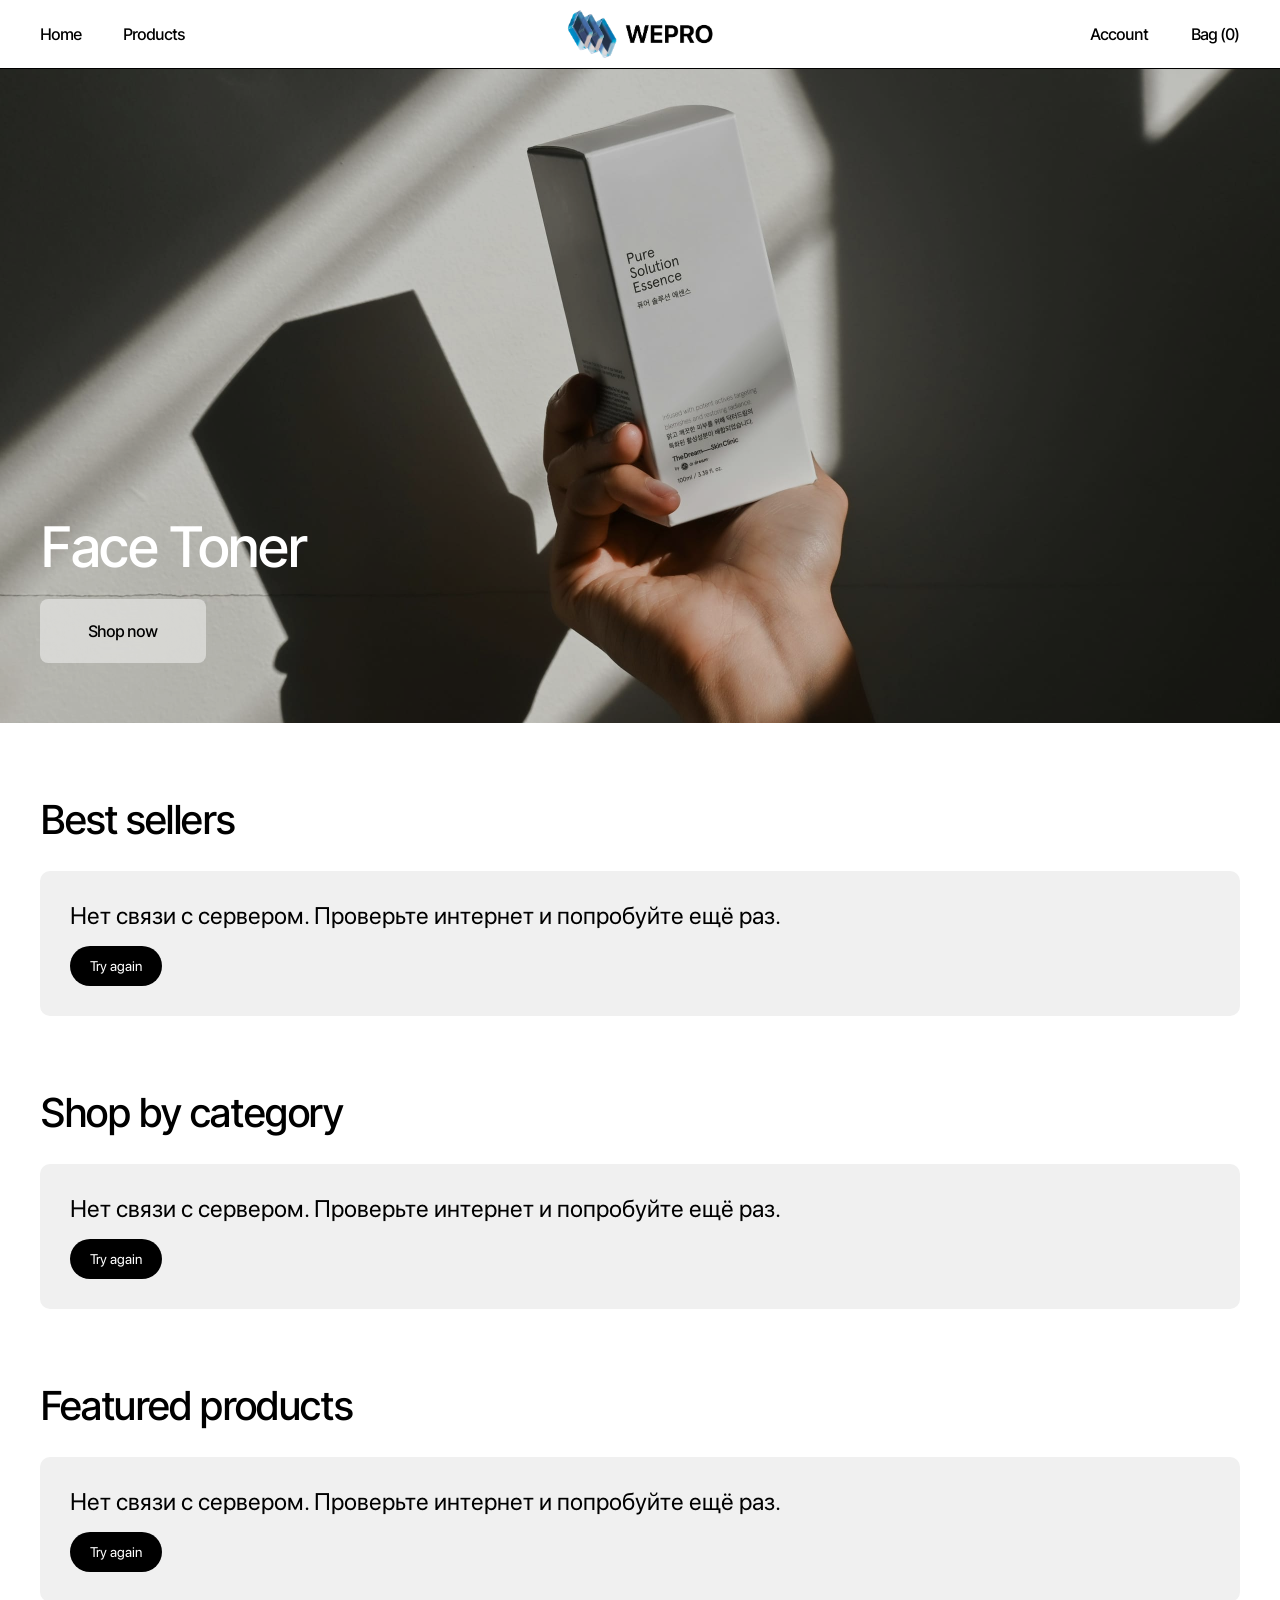
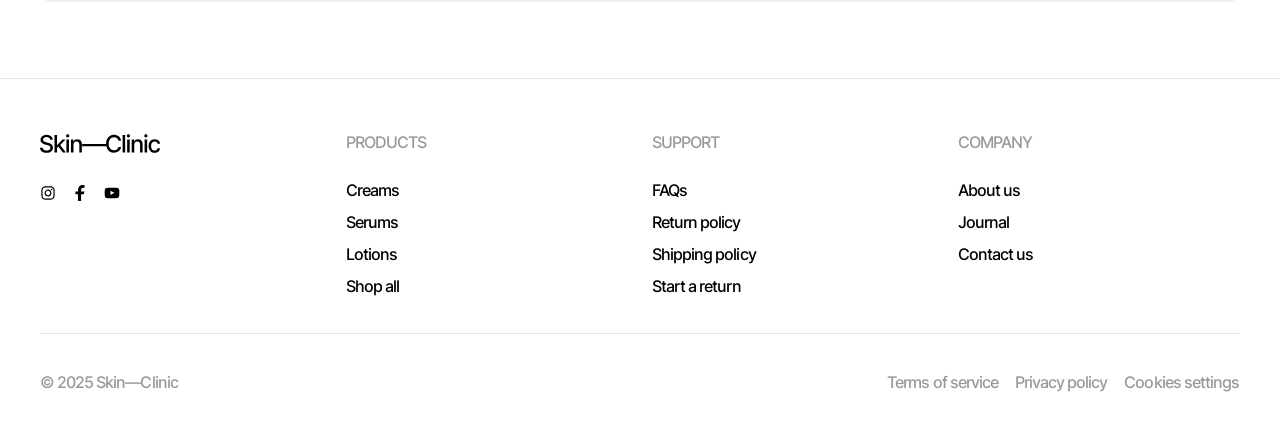
<file: index.html>
<!doctype html>
<html lang="en">
<head>
  <meta charset="utf-8">
  <meta name="viewport" content="width=device-width, initial-scale=1">
  <meta name="referrer" content="no-referrer">
  <title>WEPRO — Skin—Clinic store</title>
  <meta name="description" content="Skin care store: best sellers, creams, serums and lotions.">
  <meta name="theme-color" content="#ffffff">
  <link rel="icon" type="image/png" href="assets/images/favicon.png">
  <link rel="apple-touch-icon" href="assets/images/apple-touch-icon.png">
  <link rel="preload" href="assets/fonts/inter-latin-500.woff2" as="font" type="font/woff2" crossorigin>
  <link rel="preconnect" href="https://api.wepro.uz" crossorigin>

  <script src="js/boot.js"></script>
  <link rel="stylesheet" href="css/base.css">
  <link rel="stylesheet" href="css/layout.css">
  <link rel="stylesheet" href="css/components.css">
  <link rel="stylesheet" href="css/pages/index.css">
  <script type="module" src="js/pages/index.js"></script>
</head>
<body class="page page--index">
  <a class="skip-link" href="#main">Skip to content</a>
  <noscript><p class="noscript" lang="ru">Для работы сайта включите JavaScript.</p></noscript>

  <header class="header">
    <div class="header__bar">
      <button class="header__burger" type="button" data-menu-toggle aria-expanded="false" aria-controls="mobile-menu" aria-label="Open menu">
        <svg class="icon-menu" width="24" height="24" aria-hidden="true" focusable="false"><use href="assets/icons/sprite.svg#menu"></use></svg>
        <svg class="icon-close" width="24" height="24" viewBox="0 0 24 24" aria-hidden="true" focusable="false"><path d="M5.47 5.47a.75.75 0 0 1 1.06 0L12 10.94l5.47-5.47a.75.75 0 1 1 1.06 1.06L13.06 12l5.47 5.47a.75.75 0 1 1-1.06 1.06L12 13.06l-5.47 5.47a.75.75 0 0 1-1.06-1.06L10.94 12 5.47 6.53a.75.75 0 0 1 0-1.06Z"/></svg>
      </button>
      <nav class="header__nav" aria-label="Main">
        <a class="header__link" href="index.html" data-nav>Home</a>
        <a class="header__link" href="products.html" data-nav>Products</a>
      </nav>
      <a class="logo header__logo" href="index.html" aria-label="WEPRO — home page">
        <img src="assets/images/logo.png" width="147" height="51" alt="WEPRO">
      </a>
      <div class="header__actions">
        <a class="header__link" href="login.html" data-account-link>Account</a>
        <a class="header__link" href="cart.html" data-nav>Bag (<span data-bag-count>0</span>)</a>
      </div>
    </div>
    <nav class="mobile-menu" id="mobile-menu" aria-label="Mobile" hidden>
      <a class="mobile-menu__link" href="index.html" data-nav>Home</a>
      <a class="mobile-menu__link" href="products.html" data-nav>Products</a>
    </nav>
  </header>

  <main id="main" class="home">
    <section class="hero" aria-labelledby="hero-title">
      <picture class="hero__picture">
        <source media="(max-width: 767px)" srcset="assets/images/hero-mobile.jpg">
        <img class="hero__image" src="assets/images/hero.jpg" width="1920" height="654" alt="" fetchpriority="high">
      </picture>
      <div class="hero__content">
        <div class="hero__text">
          <p class="hero__eyebrow">Discover Nature’s Finest Ingredients</p>
          <h1 class="hero__title" id="hero-title">
            <span class="hero__title-desktop">Face Toner</span>
            <span class="hero__title-mobile">Glow with nature’s finest, every single day</span>
          </h1>
        </div>
        <a class="glass-button hero__button" href="products.html">Shop now</a>
      </div>
    </section>

    <section class="section home__bestsellers" aria-labelledby="bestsellers-title">
      <h2 class="section__title" id="bestsellers-title">Best sellers</h2>
      <div class="products-grid products-grid--home" id="bestsellers"></div>
    </section>

    <section class="section home__categories" aria-labelledby="categories-title">
      <h2 class="section__title" id="categories-title">Shop by category</h2>
      <div class="categories-grid" id="categories"></div>
    </section>

    <section class="section home__featured" aria-labelledby="featured-title">
      <h2 class="section__title" id="featured-title">Featured products</h2>
      <div class="products-grid products-grid--home" id="featured"></div>
    </section>
  </main>

  <footer class="footer">
    <div class="footer__inner">
      <div class="footer__top">
        <div class="footer__brand">
          <a class="footer__logo" href="index.html"><img src="assets/icons/skin-clinic-logo.svg" width="121" height="19" alt="Skin—Clinic"></a>
          <ul class="footer__social">
            <li><span class="footer__social-icon" role="img" aria-label="Instagram"><svg width="16" height="16" aria-hidden="true" focusable="false"><use href="assets/icons/sprite.svg#instagram"></use></svg></span></li>
            <li><span class="footer__social-icon" role="img" aria-label="Facebook"><svg width="16" height="16" aria-hidden="true" focusable="false"><use href="assets/icons/sprite.svg#facebook"></use></svg></span></li>
            <li><span class="footer__social-icon" role="img" aria-label="YouTube"><svg width="16" height="16" aria-hidden="true" focusable="false"><use href="assets/icons/sprite.svg#youtube"></use></svg></span></li>
          </ul>
        </div>
        <div class="footer__col footer__col--products">
          <h2 class="footer__title">Products</h2>
          <ul class="footer__list">
            <li><span class="footer__text">Creams</span></li>
            <li><span class="footer__text">Serums</span></li>
            <li><span class="footer__text">Lotions</span></li>
            <li><span class="footer__text">Shop all</span></li>
          </ul>
        </div>
        <div class="footer__col footer__col--support">
          <h2 class="footer__title">Support</h2>
          <ul class="footer__list">
            <li><span class="footer__text">FAQs</span></li>
            <li><span class="footer__text">Return policy</span></li>
            <li><span class="footer__text">Shipping policy</span></li>
            <li><span class="footer__text">Start a return</span></li>
          </ul>
        </div>
        <div class="footer__col footer__col--company">
          <h2 class="footer__title">Company</h2>
          <ul class="footer__list">
            <li><span class="footer__text">About us</span></li>
            <li><span class="footer__text">Journal</span></li>
            <li><span class="footer__text">Contact us</span></li>
          </ul>
        </div>
      </div>
      <div class="footer__bottom">
        <p class="footer__copy">© 2025 Skin—Clinic</p>
        <ul class="footer__legal">
          <li><span class="footer__text">Terms of service</span></li>
          <li><span class="footer__text">Privacy policy</span></li>
          <li><span class="footer__text">Cookies settings</span></li>
        </ul>
      </div>
    </div>
  </footer>
</body>
</html>
</file>
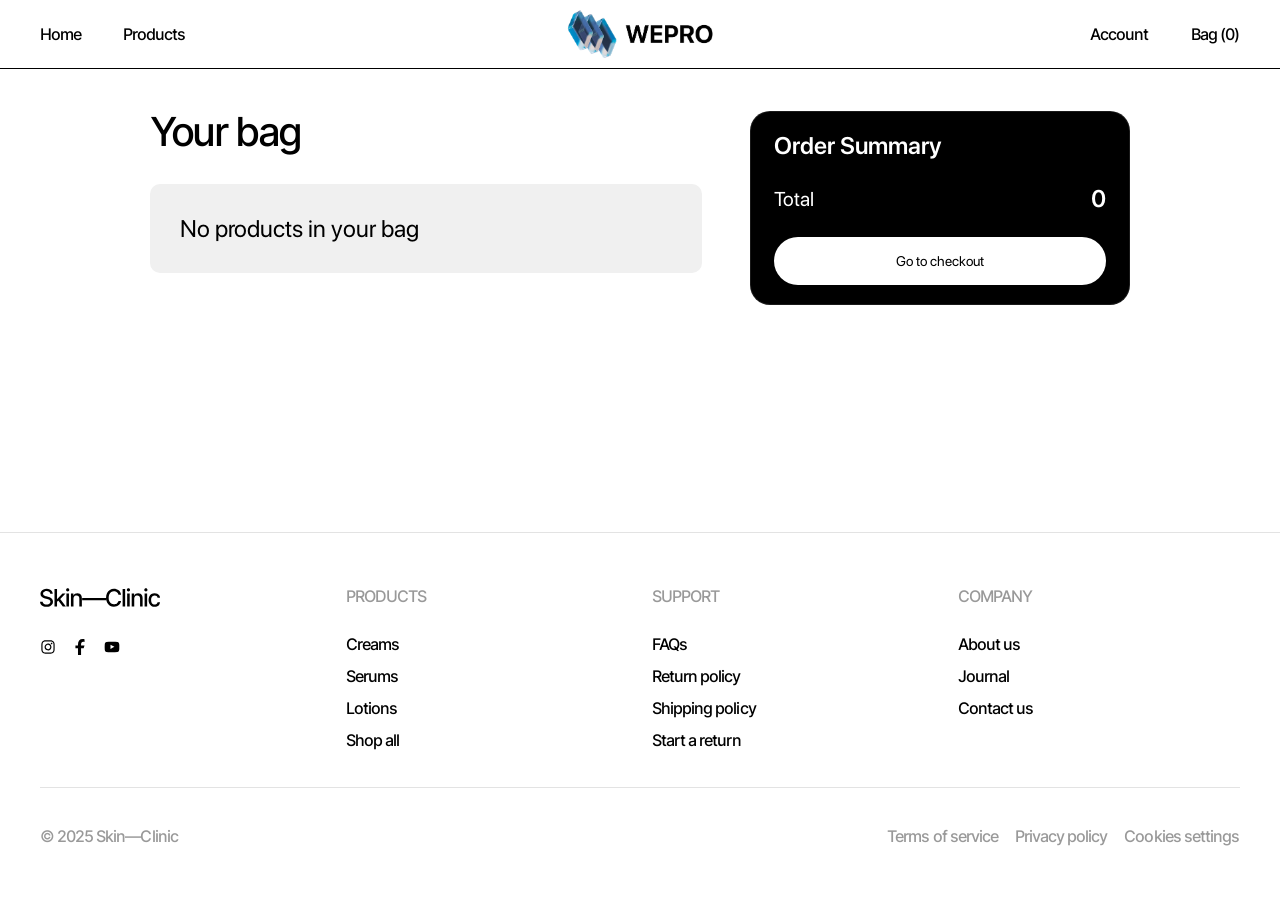
<file: cart.html>
<!doctype html>
<html lang="en">
<head>
  <meta charset="utf-8">
  <meta name="viewport" content="width=device-width, initial-scale=1">
  <meta name="referrer" content="no-referrer">
  <title>Your bag — WEPRO</title>
  <meta name="description" content="Your shopping bag and order summary.">
  <meta name="theme-color" content="#ffffff">
  <link rel="icon" type="image/png" href="assets/images/favicon.png">
  <link rel="apple-touch-icon" href="assets/images/apple-touch-icon.png">
  <link rel="preload" href="assets/fonts/inter-latin-500.woff2" as="font" type="font/woff2" crossorigin>
  <link rel="preconnect" href="https://api.wepro.uz" crossorigin>
  <link rel="preload" href="assets/fonts/sf-pro-display-400.woff2" as="font" type="font/woff2" crossorigin>
  <link rel="preload" href="assets/fonts/sf-pro-display-600.woff2" as="font" type="font/woff2" crossorigin>
  <script src="js/boot.js"></script>
  <link rel="stylesheet" href="css/base.css">
  <link rel="stylesheet" href="css/layout.css">
  <link rel="stylesheet" href="css/components.css">
  <link rel="stylesheet" href="css/pages/cart.css">
  <script type="module" src="js/pages/cart.js"></script>
</head>
<body class="page page--cart">
  <a class="skip-link" href="#main">Skip to content</a>
  <noscript><p class="noscript" lang="ru">Для работы сайта включите JavaScript.</p></noscript>

  <header class="header">
    <div class="header__bar">
      <button class="header__burger" type="button" data-menu-toggle aria-expanded="false" aria-controls="mobile-menu" aria-label="Open menu">
        <svg class="icon-menu" width="24" height="24" aria-hidden="true" focusable="false"><use href="assets/icons/sprite.svg#menu"></use></svg>
        <svg class="icon-close" width="24" height="24" viewBox="0 0 24 24" aria-hidden="true" focusable="false"><path d="M5.47 5.47a.75.75 0 0 1 1.06 0L12 10.94l5.47-5.47a.75.75 0 1 1 1.06 1.06L13.06 12l5.47 5.47a.75.75 0 1 1-1.06 1.06L12 13.06l-5.47 5.47a.75.75 0 0 1-1.06-1.06L10.94 12 5.47 6.53a.75.75 0 0 1 0-1.06Z"/></svg>
      </button>
      <nav class="header__nav" aria-label="Main">
        <a class="header__link" href="index.html" data-nav>Home</a>
        <a class="header__link" href="products.html" data-nav>Products</a>
      </nav>
      <a class="logo header__logo" href="index.html" aria-label="WEPRO — home page">
        <img src="assets/images/logo.png" width="147" height="51" alt="WEPRO">
      </a>
      <div class="header__actions">
        <a class="header__link" href="login.html" data-account-link>Account</a>
        <a class="header__link" href="cart.html" data-nav>Bag (<span data-bag-count>0</span>)</a>
      </div>
    </div>
    <nav class="mobile-menu" id="mobile-menu" aria-label="Mobile" hidden>
      <a class="mobile-menu__link" href="index.html" data-nav>Home</a>
      <a class="mobile-menu__link" href="products.html" data-nav>Products</a>
    </nav>
  </header>

  <main id="main" class="cart">
    <section class="cart__main" aria-labelledby="cart-title">
      <h1 class="page-title" id="cart-title">Your bag</h1>
      <ul class="cart__list" id="cart-list"></ul>
    </section>

    <aside class="summary" aria-labelledby="summary-title">
      <h2 class="summary__title" id="summary-title">Order Summary</h2>
      <div class="summary__details">
        <div class="summary__row summary__row--details">
          <span class="summary__label summary__label--muted">Subtotal</span>
          <span class="summary__value">0</span>
        </div>
        <div class="summary__row summary__row--details">
          <span class="summary__label summary__label--muted">Discount (-0%)</span>
          <span class="summary__value summary__value--discount">0</span>
        </div>
        <hr class="summary__line">
      </div>
      <div class="summary__row">
        <span class="summary__label">Total</span>
        <span class="summary__total" id="cart-total">0</span>
      </div>
      <button class="btn btn--white btn--pill summary__checkout" id="checkout" type="button">Go to checkout</button>
      <p class="summary__message" id="checkout-message" role="alert" hidden></p>
    </aside>
  </main>

  <div class="modal" id="order-modal" hidden>
    <div class="modal__backdrop" data-close></div>
    <div class="modal__dialog modal__dialog--thanks" role="dialog" aria-modal="true" aria-labelledby="order-title">
      <div class="modal__head">
        <h2 class="modal__title--thanks" id="order-title">Thank you!</h2>
        <p class="modal__text">Your order has been placed</p>
      </div>
      <button class="btn btn--black btn--block btn--lg" id="order-ok" type="button">Okey</button>
    </div>
  </div>

  <footer class="footer">
    <div class="footer__inner">
      <div class="footer__top">
        <div class="footer__brand">
          <a class="footer__logo" href="index.html"><img src="assets/icons/skin-clinic-logo.svg" width="121" height="19" alt="Skin—Clinic"></a>
          <ul class="footer__social">
            <li><span class="footer__social-icon" role="img" aria-label="Instagram"><svg width="16" height="16" aria-hidden="true" focusable="false"><use href="assets/icons/sprite.svg#instagram"></use></svg></span></li>
            <li><span class="footer__social-icon" role="img" aria-label="Facebook"><svg width="16" height="16" aria-hidden="true" focusable="false"><use href="assets/icons/sprite.svg#facebook"></use></svg></span></li>
            <li><span class="footer__social-icon" role="img" aria-label="YouTube"><svg width="16" height="16" aria-hidden="true" focusable="false"><use href="assets/icons/sprite.svg#youtube"></use></svg></span></li>
          </ul>
        </div>
        <div class="footer__col footer__col--products">
          <h2 class="footer__title">Products</h2>
          <ul class="footer__list">
            <li><span class="footer__text">Creams</span></li>
            <li><span class="footer__text">Serums</span></li>
            <li><span class="footer__text">Lotions</span></li>
            <li><span class="footer__text">Shop all</span></li>
          </ul>
        </div>
        <div class="footer__col footer__col--support">
          <h2 class="footer__title">Support</h2>
          <ul class="footer__list">
            <li><span class="footer__text">FAQs</span></li>
            <li><span class="footer__text">Return policy</span></li>
            <li><span class="footer__text">Shipping policy</span></li>
            <li><span class="footer__text">Start a return</span></li>
          </ul>
        </div>
        <div class="footer__col footer__col--company">
          <h2 class="footer__title">Company</h2>
          <ul class="footer__list">
            <li><span class="footer__text">About us</span></li>
            <li><span class="footer__text">Journal</span></li>
            <li><span class="footer__text">Contact us</span></li>
          </ul>
        </div>
      </div>
      <div class="footer__bottom">
        <p class="footer__copy">© 2025 Skin—Clinic</p>
        <ul class="footer__legal">
          <li><span class="footer__text">Terms of service</span></li>
          <li><span class="footer__text">Privacy policy</span></li>
          <li><span class="footer__text">Cookies settings</span></li>
        </ul>
      </div>
    </div>
  </footer>
</body>
</html>
</file>
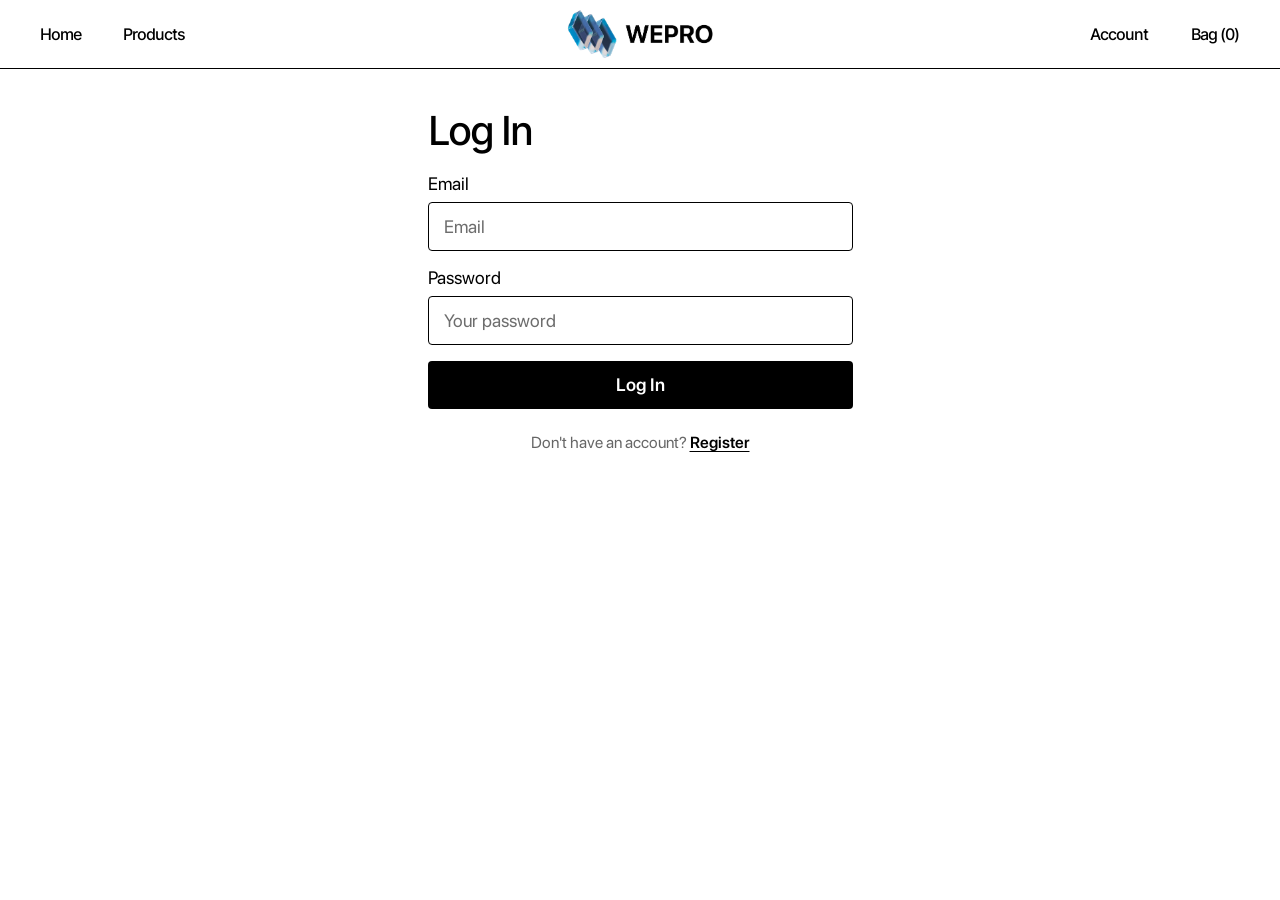
<file: login.html>
<!doctype html>
<html lang="en">
<head>
  <meta charset="utf-8">
  <meta name="viewport" content="width=device-width, initial-scale=1">
  <meta name="referrer" content="no-referrer">
  <title>Log In — WEPRO</title>
  <meta name="description" content="Log in to your WEPRO account.">
  <meta name="theme-color" content="#ffffff">
  <link rel="icon" type="image/png" href="assets/images/favicon.png">
  <link rel="apple-touch-icon" href="assets/images/apple-touch-icon.png">
  <link rel="preload" href="assets/fonts/inter-latin-500.woff2" as="font" type="font/woff2" crossorigin>
  <link rel="preconnect" href="https://api.wepro.uz" crossorigin>
  <link rel="preload" href="assets/fonts/sf-pro-display-400.woff2" as="font" type="font/woff2" crossorigin>
  <link rel="preload" href="assets/fonts/sf-pro-display-600.woff2" as="font" type="font/woff2" crossorigin>
  <script src="js/boot.js"></script>
  <link rel="stylesheet" href="css/base.css">
  <link rel="stylesheet" href="css/layout.css">
  <link rel="stylesheet" href="css/components.css">
  <link rel="stylesheet" href="css/pages/auth.css">
  <script type="module" src="js/pages/login.js"></script>
</head>
<body class="page page--login">
  <a class="skip-link" href="#main">Skip to content</a>
  <noscript><p class="noscript" lang="ru">Для работы сайта включите JavaScript.</p></noscript>

  <header class="header">
    <div class="header__bar">
      <button class="header__burger" type="button" data-menu-toggle aria-expanded="false" aria-controls="mobile-menu" aria-label="Open menu">
        <svg class="icon-menu" width="24" height="24" aria-hidden="true" focusable="false"><use href="assets/icons/sprite.svg#menu"></use></svg>
        <svg class="icon-close" width="24" height="24" viewBox="0 0 24 24" aria-hidden="true" focusable="false"><path d="M5.47 5.47a.75.75 0 0 1 1.06 0L12 10.94l5.47-5.47a.75.75 0 1 1 1.06 1.06L13.06 12l5.47 5.47a.75.75 0 1 1-1.06 1.06L12 13.06l-5.47 5.47a.75.75 0 0 1-1.06-1.06L10.94 12 5.47 6.53a.75.75 0 0 1 0-1.06Z"/></svg>
      </button>
      <nav class="header__nav" aria-label="Main">
        <a class="header__link" href="index.html" data-nav>Home</a>
        <a class="header__link" href="products.html" data-nav>Products</a>
      </nav>
      <a class="logo header__logo" href="index.html" aria-label="WEPRO — home page">
        <img src="assets/images/logo.png" width="147" height="51" alt="WEPRO">
      </a>
      <div class="header__actions">
        <a class="header__link" href="login.html" data-account-link>Account</a>
        <a class="header__link" href="cart.html" data-nav>Bag (<span data-bag-count>0</span>)</a>
      </div>
    </div>
    <nav class="mobile-menu" id="mobile-menu" aria-label="Mobile" hidden>
      <a class="mobile-menu__link" href="index.html" data-nav>Home</a>
      <a class="mobile-menu__link" href="products.html" data-nav>Products</a>
    </nav>
  </header>

  <main id="main" class="auth">
    <form class="auth__form" id="login-form" method="post" novalidate>
      <h1 class="page-title auth__title">Log In</h1>

      <div class="field">
        <label class="field__label" for="login-email">Email</label>
        <input class="field__input" id="login-email" name="email" type="email" placeholder="Email" autocomplete="email" aria-describedby="login-email-error" required>
        <p class="field__error" id="login-email-error" aria-live="polite" hidden></p>
      </div>

      <div class="field">
        <label class="field__label" for="login-password">Password</label>
        <input class="field__input" id="login-password" name="password" type="password" placeholder="Your password" autocomplete="current-password" aria-describedby="login-password-error" required>
        <p class="field__error" id="login-password-error" aria-live="polite" hidden></p>
      </div>
      <button class="btn btn--black btn--block auth__submit" type="submit">Log In</button>
      <p class="form-error" role="alert" hidden></p>
      <p class="auth__switch">Don't have an account? <a id="register-link" href="register.html">Register</a></p>
    </form>
  </main>

</body>
</html>
</file>
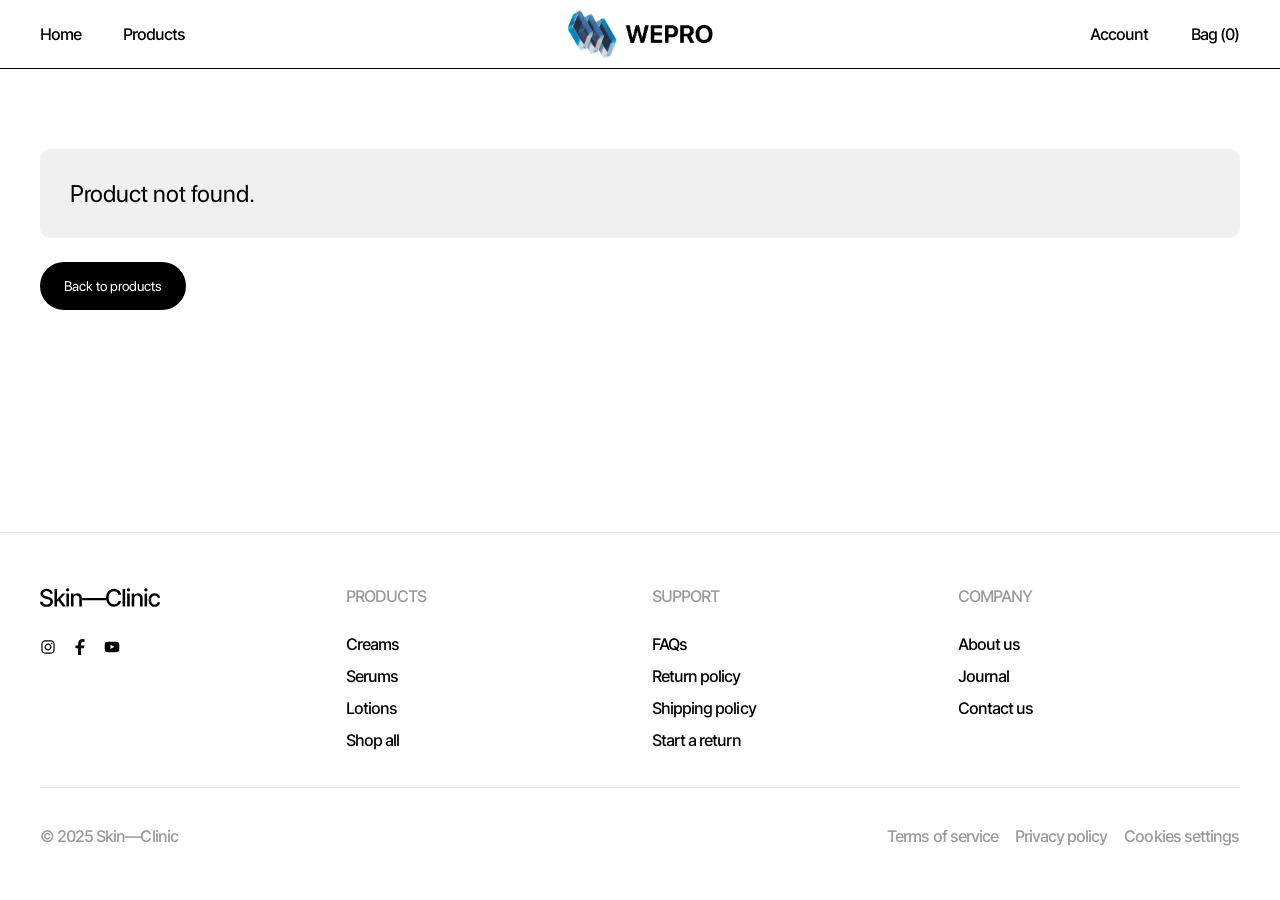
<file: product.html>
<!doctype html>
<html lang="en">
<head>
  <meta charset="utf-8">
  <meta name="viewport" content="width=device-width, initial-scale=1">
  <meta name="referrer" content="no-referrer">
  <title>Product — WEPRO</title>
  <meta name="description" content="Product details and customer reviews.">
  <meta name="theme-color" content="#ffffff">
  <link rel="icon" type="image/png" href="assets/images/favicon.png">
  <link rel="apple-touch-icon" href="assets/images/apple-touch-icon.png">
  <link rel="preload" href="assets/fonts/inter-latin-500.woff2" as="font" type="font/woff2" crossorigin>
  <link rel="preconnect" href="https://api.wepro.uz" crossorigin>
  <link rel="preload" href="assets/fonts/sf-pro-display-400.woff2" as="font" type="font/woff2" crossorigin>
  <link rel="preload" href="assets/fonts/sf-pro-display-600.woff2" as="font" type="font/woff2" crossorigin>
  <script src="js/boot.js"></script>
  <link rel="stylesheet" href="css/base.css">
  <link rel="stylesheet" href="css/layout.css">
  <link rel="stylesheet" href="css/components.css">
  <link rel="stylesheet" href="css/pages/product.css">
  <script type="module" src="js/pages/product.js"></script>
</head>
<body class="page page--product">
  <a class="skip-link" href="#main">Skip to content</a>
  <noscript><p class="noscript" lang="ru">Для работы сайта включите JavaScript.</p></noscript>

  <header class="header">
    <div class="header__bar">
      <button class="header__burger" type="button" data-menu-toggle aria-expanded="false" aria-controls="mobile-menu" aria-label="Open menu">
        <svg class="icon-menu" width="24" height="24" aria-hidden="true" focusable="false"><use href="assets/icons/sprite.svg#menu"></use></svg>
        <svg class="icon-close" width="24" height="24" viewBox="0 0 24 24" aria-hidden="true" focusable="false"><path d="M5.47 5.47a.75.75 0 0 1 1.06 0L12 10.94l5.47-5.47a.75.75 0 1 1 1.06 1.06L13.06 12l5.47 5.47a.75.75 0 1 1-1.06 1.06L12 13.06l-5.47 5.47a.75.75 0 0 1-1.06-1.06L10.94 12 5.47 6.53a.75.75 0 0 1 0-1.06Z"/></svg>
      </button>
      <nav class="header__nav" aria-label="Main">
        <a class="header__link" href="index.html" data-nav>Home</a>
        <a class="header__link" href="products.html" data-nav>Products</a>
      </nav>
      <a class="logo header__logo" href="index.html" aria-label="WEPRO — home page">
        <img src="assets/images/logo.png" width="147" height="51" alt="WEPRO">
      </a>
      <div class="header__actions">
        <a class="header__link" href="login.html" data-account-link>Account</a>
        <a class="header__link" href="cart.html" data-nav>Bag (<span data-bag-count>0</span>)</a>
      </div>
    </div>
    <nav class="mobile-menu" id="mobile-menu" aria-label="Mobile" hidden>
      <a class="mobile-menu__link" href="index.html" data-nav>Home</a>
      <a class="mobile-menu__link" href="products.html" data-nav>Products</a>
    </nav>
  </header>

  <main id="main" class="product-page is-loading">
    <section class="product" aria-labelledby="product-title">
      <div class="product__image"></div>
      <div class="product__info">
        <h1 class="product__title" id="product-title">&nbsp;</h1>
        <p class="product__price" id="product-price">&nbsp;</p>
        <div class="product__buy">
          <div class="qty" role="group" aria-label="Quantity">
            <button class="qty__btn" id="qty-minus" type="button" aria-label="Decrease quantity"><svg width="20" height="20" aria-hidden="true" focusable="false"><use href="assets/icons/sprite.svg#minus"></use></svg></button>
            <span class="qty__value" id="qty-value" aria-live="polite">1</span>
            <button class="qty__btn" id="qty-plus" type="button" aria-label="Increase quantity"><svg width="20" height="20" aria-hidden="true" focusable="false"><use href="assets/icons/sprite.svg#plus"></use></svg></button>
          </div>
          <button class="btn btn--black btn--pill product__add" id="add-to-cart" type="button">Add to cart</button>
        </div>
        <p class="product__message" id="cart-message" hidden></p>
      </div>
    </section>

    <section class="reviews" aria-labelledby="reviews-title">
      <div class="reviews__head">
        <h2 class="reviews__title" id="reviews-title">All Reviews <span class="reviews__count" id="reviews-count"></span></h2>
        <button class="btn btn--black btn--pill reviews__write" id="write-review" type="button">Write a Review</button>
      </div>
      <div class="reviews__list" id="reviews-list"></div>
    </section>
  </main>

  <div class="modal" id="comment-modal" hidden>
    <div class="modal__backdrop" data-close></div>
    <div class="modal__dialog modal__dialog--comment" role="dialog" aria-modal="true" aria-labelledby="comment-modal-title">
      <h2 class="modal__title" id="comment-modal-title">Leave a comment</h2>
      <form class="modal__form" id="comment-form" method="post" novalidate>
        <div class="field">
          <label class="field__label" for="comment-text">Text</label>
          <textarea class="field__input field__input--textarea" id="comment-text" name="text" placeholder="Your comment" maxlength="300" aria-describedby="comment-error" required></textarea>
          <p class="field__error" id="comment-error" role="alert" hidden></p>
        </div>
        <button class="btn btn--black btn--block" type="submit">Send</button>
      </form>
    </div>
  </div>

  <div class="modal" id="thanks-modal" hidden>
    <div class="modal__backdrop" data-close></div>
    <div class="modal__dialog modal__dialog--thanks" role="dialog" aria-modal="true" aria-labelledby="thanks-title">
      <div class="modal__head">
        <h2 class="modal__title--thanks" id="thanks-title">Thank you!</h2>
        <p class="modal__text">You left new comment</p>
      </div>
      <button class="btn btn--black btn--block btn--lg" id="thanks-ok" type="button">Okey</button>
    </div>
  </div>

  <footer class="footer">
    <div class="footer__inner">
      <div class="footer__top">
        <div class="footer__brand">
          <a class="footer__logo" href="index.html"><img src="assets/icons/skin-clinic-logo.svg" width="121" height="19" alt="Skin—Clinic"></a>
          <ul class="footer__social">
            <li><span class="footer__social-icon" role="img" aria-label="Instagram"><svg width="16" height="16" aria-hidden="true" focusable="false"><use href="assets/icons/sprite.svg#instagram"></use></svg></span></li>
            <li><span class="footer__social-icon" role="img" aria-label="Facebook"><svg width="16" height="16" aria-hidden="true" focusable="false"><use href="assets/icons/sprite.svg#facebook"></use></svg></span></li>
            <li><span class="footer__social-icon" role="img" aria-label="YouTube"><svg width="16" height="16" aria-hidden="true" focusable="false"><use href="assets/icons/sprite.svg#youtube"></use></svg></span></li>
          </ul>
        </div>
        <div class="footer__col footer__col--products">
          <h2 class="footer__title">Products</h2>
          <ul class="footer__list">
            <li><span class="footer__text">Creams</span></li>
            <li><span class="footer__text">Serums</span></li>
            <li><span class="footer__text">Lotions</span></li>
            <li><span class="footer__text">Shop all</span></li>
          </ul>
        </div>
        <div class="footer__col footer__col--support">
          <h2 class="footer__title">Support</h2>
          <ul class="footer__list">
            <li><span class="footer__text">FAQs</span></li>
            <li><span class="footer__text">Return policy</span></li>
            <li><span class="footer__text">Shipping policy</span></li>
            <li><span class="footer__text">Start a return</span></li>
          </ul>
        </div>
        <div class="footer__col footer__col--company">
          <h2 class="footer__title">Company</h2>
          <ul class="footer__list">
            <li><span class="footer__text">About us</span></li>
            <li><span class="footer__text">Journal</span></li>
            <li><span class="footer__text">Contact us</span></li>
          </ul>
        </div>
      </div>
      <div class="footer__bottom">
        <p class="footer__copy">© 2025 Skin—Clinic</p>
        <ul class="footer__legal">
          <li><span class="footer__text">Terms of service</span></li>
          <li><span class="footer__text">Privacy policy</span></li>
          <li><span class="footer__text">Cookies settings</span></li>
        </ul>
      </div>
    </div>
  </footer>
</body>
</html>
</file>
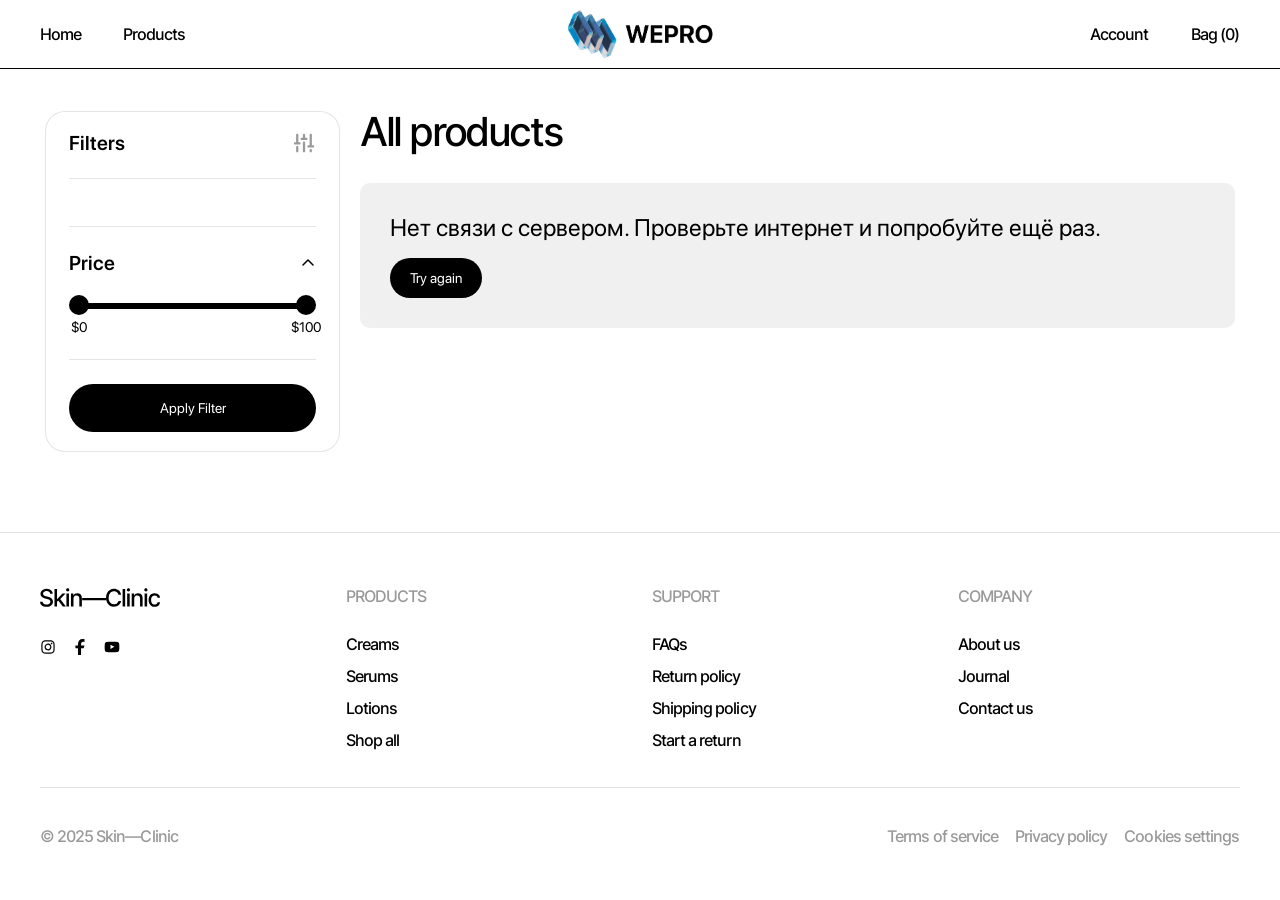
<file: products.html>
<!doctype html>
<html lang="en">
<head>
  <meta charset="utf-8">
  <meta name="viewport" content="width=device-width, initial-scale=1">
  <meta name="referrer" content="no-referrer">
  <title>All products — WEPRO</title>
  <meta name="description" content="All skin care products with filters by category and price.">
  <meta name="theme-color" content="#ffffff">
  <link rel="icon" type="image/png" href="assets/images/favicon.png">
  <link rel="apple-touch-icon" href="assets/images/apple-touch-icon.png">
  <link rel="preload" href="assets/fonts/inter-latin-500.woff2" as="font" type="font/woff2" crossorigin>
  <link rel="preconnect" href="https://api.wepro.uz" crossorigin>
  <link rel="preload" href="assets/fonts/sf-pro-display-400.woff2" as="font" type="font/woff2" crossorigin>
  <link rel="preload" href="assets/fonts/sf-pro-display-600.woff2" as="font" type="font/woff2" crossorigin>
  <script src="js/boot.js"></script>
  <link rel="stylesheet" href="css/base.css">
  <link rel="stylesheet" href="css/layout.css">
  <link rel="stylesheet" href="css/components.css">
  <link rel="stylesheet" href="css/pages/products.css">
  <script type="module" src="js/pages/products.js"></script>
</head>
<body class="page page--products">
  <a class="skip-link" href="#main">Skip to content</a>
  <noscript><p class="noscript" lang="ru">Для работы сайта включите JavaScript.</p></noscript>

  <header class="header">
    <div class="header__bar">
      <button class="header__burger" type="button" data-menu-toggle aria-expanded="false" aria-controls="mobile-menu" aria-label="Open menu">
        <svg class="icon-menu" width="24" height="24" aria-hidden="true" focusable="false"><use href="assets/icons/sprite.svg#menu"></use></svg>
        <svg class="icon-close" width="24" height="24" viewBox="0 0 24 24" aria-hidden="true" focusable="false"><path d="M5.47 5.47a.75.75 0 0 1 1.06 0L12 10.94l5.47-5.47a.75.75 0 1 1 1.06 1.06L13.06 12l5.47 5.47a.75.75 0 1 1-1.06 1.06L12 13.06l-5.47 5.47a.75.75 0 0 1-1.06-1.06L10.94 12 5.47 6.53a.75.75 0 0 1 0-1.06Z"/></svg>
      </button>
      <nav class="header__nav" aria-label="Main">
        <a class="header__link" href="index.html" data-nav>Home</a>
        <a class="header__link" href="products.html" data-nav>Products</a>
      </nav>
      <a class="logo header__logo" href="index.html" aria-label="WEPRO — home page">
        <img src="assets/images/logo.png" width="147" height="51" alt="WEPRO">
      </a>
      <div class="header__actions">
        <a class="header__link" href="login.html" data-account-link>Account</a>
        <a class="header__link" href="cart.html" data-nav>Bag (<span data-bag-count>0</span>)</a>
      </div>
    </div>
    <nav class="mobile-menu" id="mobile-menu" aria-label="Mobile" hidden>
      <a class="mobile-menu__link" href="index.html" data-nav>Home</a>
      <a class="mobile-menu__link" href="products.html" data-nav>Products</a>
    </nav>
  </header>

  <main id="main" class="catalog">
    <aside class="filters" id="filters" aria-label="Filters">
      <div class="filters__backdrop" data-close></div>
      <div class="filters__panel">
        <div class="filters__head">
          <h2 class="filters__title">Filters</h2>
          <svg class="filters__icon" width="24" height="24" aria-hidden="true" focusable="false"><use href="assets/icons/sprite.svg#sliders"></use></svg>
        </div>
        <hr class="filters__line">
        <ul class="filters__categories" id="filter-categories"></ul>
        <hr class="filters__line">
        <div class="filters__price">
          <button class="filters__price-toggle" id="price-toggle" type="button" aria-expanded="true" aria-controls="price-body">
            <span>Price</span>
            <svg class="filters__chevron" width="16" height="16" aria-hidden="true" focusable="false"><use href="assets/icons/sprite.svg#chevron-up"></use></svg>
          </button>
          <div class="filters__price-body" id="price-body">
            <div class="range" id="price-range">
              <div class="range__track" aria-hidden="true"><span class="range__fill"></span></div>
              <input class="range__input range__input--min" id="price-min" type="range" aria-label="Minimum price">
              <input class="range__input range__input--max" id="price-max" type="range" aria-label="Maximum price">
              <span class="range__label range__label--min" id="price-min-label" aria-hidden="true">$0</span>
              <span class="range__label range__label--max" id="price-max-label" aria-hidden="true">$100</span>
            </div>
          </div>
        </div>
        <hr class="filters__line">
        <button class="btn btn--black btn--pill filters__apply" id="apply-filter" type="button">Apply Filter</button>
      </div>
    </aside>

    <section class="catalog__content" aria-labelledby="catalog-title">
      <div class="catalog__head">
        <h1 class="page-title" id="catalog-title" tabindex="-1">All products</h1>
        <button class="catalog__filters-btn" id="filters-open" type="button" aria-label="Open filters" aria-controls="filters">
          <svg width="16" height="16" aria-hidden="true" focusable="false"><use href="assets/icons/sprite.svg#sliders-small"></use></svg>
        </button>
      </div>
      <div class="products-grid products-grid--compact" id="products-grid"></div>
      <nav class="pagination" id="pagination" aria-label="Pages"></nav>
    </section>
  </main>

  <footer class="footer">
    <div class="footer__inner">
      <div class="footer__top">
        <div class="footer__brand">
          <a class="footer__logo" href="index.html"><img src="assets/icons/skin-clinic-logo.svg" width="121" height="19" alt="Skin—Clinic"></a>
          <ul class="footer__social">
            <li><span class="footer__social-icon" role="img" aria-label="Instagram"><svg width="16" height="16" aria-hidden="true" focusable="false"><use href="assets/icons/sprite.svg#instagram"></use></svg></span></li>
            <li><span class="footer__social-icon" role="img" aria-label="Facebook"><svg width="16" height="16" aria-hidden="true" focusable="false"><use href="assets/icons/sprite.svg#facebook"></use></svg></span></li>
            <li><span class="footer__social-icon" role="img" aria-label="YouTube"><svg width="16" height="16" aria-hidden="true" focusable="false"><use href="assets/icons/sprite.svg#youtube"></use></svg></span></li>
          </ul>
        </div>
        <div class="footer__col footer__col--products">
          <h2 class="footer__title">Products</h2>
          <ul class="footer__list">
            <li><span class="footer__text">Creams</span></li>
            <li><span class="footer__text">Serums</span></li>
            <li><span class="footer__text">Lotions</span></li>
            <li><span class="footer__text">Shop all</span></li>
          </ul>
        </div>
        <div class="footer__col footer__col--support">
          <h2 class="footer__title">Support</h2>
          <ul class="footer__list">
            <li><span class="footer__text">FAQs</span></li>
            <li><span class="footer__text">Return policy</span></li>
            <li><span class="footer__text">Shipping policy</span></li>
            <li><span class="footer__text">Start a return</span></li>
          </ul>
        </div>
        <div class="footer__col footer__col--company">
          <h2 class="footer__title">Company</h2>
          <ul class="footer__list">
            <li><span class="footer__text">About us</span></li>
            <li><span class="footer__text">Journal</span></li>
            <li><span class="footer__text">Contact us</span></li>
          </ul>
        </div>
      </div>
      <div class="footer__bottom">
        <p class="footer__copy">© 2025 Skin—Clinic</p>
        <ul class="footer__legal">
          <li><span class="footer__text">Terms of service</span></li>
          <li><span class="footer__text">Privacy policy</span></li>
          <li><span class="footer__text">Cookies settings</span></li>
        </ul>
      </div>
    </div>
  </footer>
</body>
</html>
</file>
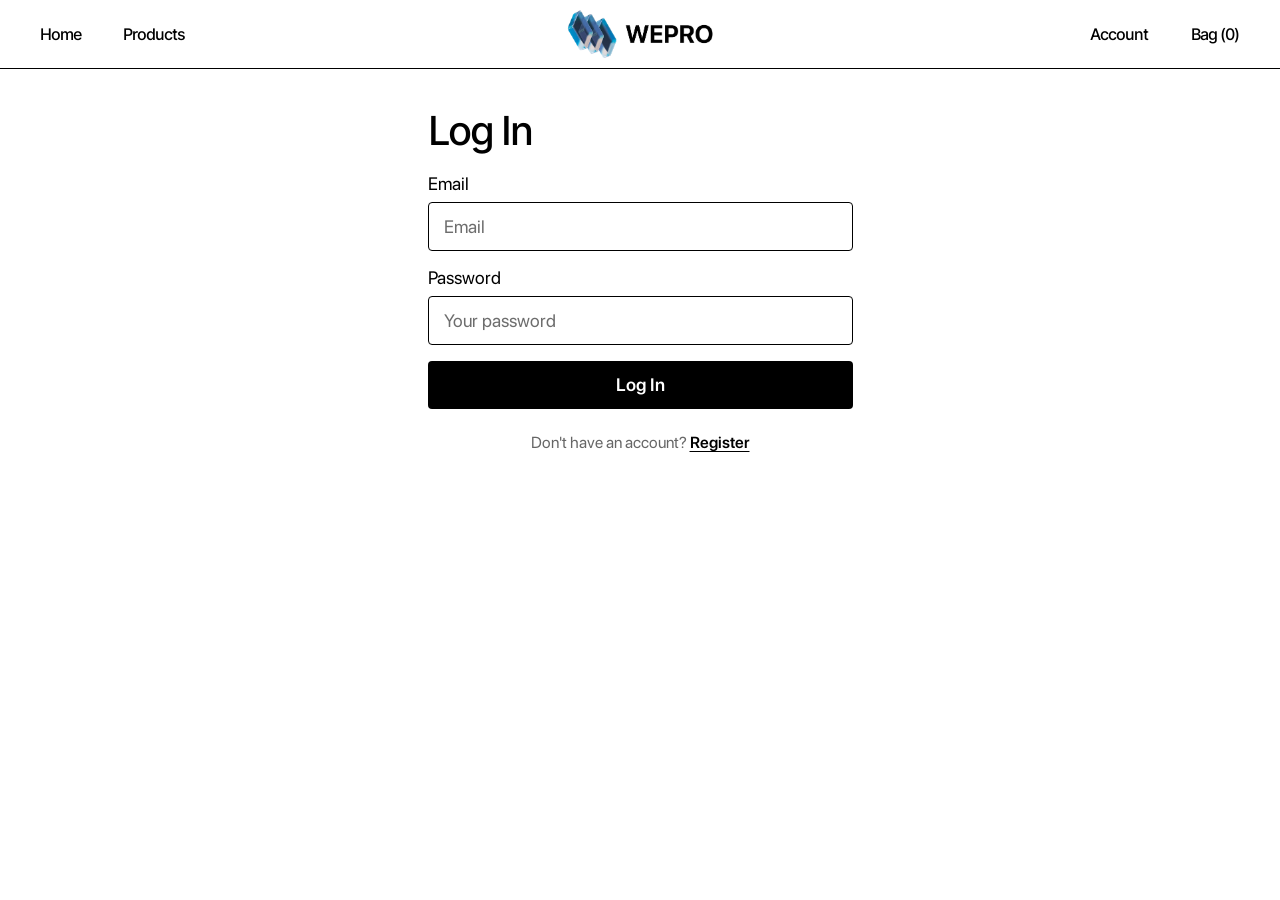
<file: profile.html>
<!doctype html>
<html lang="en">
<head>
  <meta charset="utf-8">
  <meta name="viewport" content="width=device-width, initial-scale=1">
  <meta name="referrer" content="no-referrer">
  <title>My profile — WEPRO</title>
  <meta name="description" content="Your profile and order history.">
  <meta name="theme-color" content="#ffffff">
  <link rel="icon" type="image/png" href="assets/images/favicon.png">
  <link rel="apple-touch-icon" href="assets/images/apple-touch-icon.png">
  <link rel="preload" href="assets/fonts/inter-latin-500.woff2" as="font" type="font/woff2" crossorigin>
  <link rel="preconnect" href="https://api.wepro.uz" crossorigin>
  <link rel="preload" href="assets/fonts/sf-pro-display-400.woff2" as="font" type="font/woff2" crossorigin>
  <link rel="preload" href="assets/fonts/sf-pro-display-600.woff2" as="font" type="font/woff2" crossorigin>
  <script src="js/boot.js"></script>
  <link rel="stylesheet" href="css/base.css">
  <link rel="stylesheet" href="css/layout.css">
  <link rel="stylesheet" href="css/components.css">
  <link rel="stylesheet" href="css/pages/profile.css">
  <script type="module" src="js/pages/profile.js"></script>
</head>
<body class="page page--profile">
  <a class="skip-link" href="#main">Skip to content</a>
  <noscript><p class="noscript" lang="ru">Для работы сайта включите JavaScript.</p></noscript>

  <header class="header">
    <div class="header__bar">
      <button class="header__burger" type="button" data-menu-toggle aria-expanded="false" aria-controls="mobile-menu" aria-label="Open menu">
        <svg class="icon-menu" width="24" height="24" aria-hidden="true" focusable="false"><use href="assets/icons/sprite.svg#menu"></use></svg>
        <svg class="icon-close" width="24" height="24" viewBox="0 0 24 24" aria-hidden="true" focusable="false"><path d="M5.47 5.47a.75.75 0 0 1 1.06 0L12 10.94l5.47-5.47a.75.75 0 1 1 1.06 1.06L13.06 12l5.47 5.47a.75.75 0 1 1-1.06 1.06L12 13.06l-5.47 5.47a.75.75 0 0 1-1.06-1.06L10.94 12 5.47 6.53a.75.75 0 0 1 0-1.06Z"/></svg>
      </button>
      <nav class="header__nav" aria-label="Main">
        <a class="header__link" href="index.html" data-nav>Home</a>
        <a class="header__link" href="products.html" data-nav>Products</a>
      </nav>
      <a class="logo header__logo" href="index.html" aria-label="WEPRO — home page">
        <img src="assets/images/logo.png" width="147" height="51" alt="WEPRO">
      </a>
      <div class="header__actions">
        <a class="header__link" href="login.html" data-account-link>Account</a>
        <a class="header__link" href="cart.html" data-nav>Bag (<span data-bag-count>0</span>)</a>
      </div>
    </div>
    <nav class="mobile-menu" id="mobile-menu" aria-label="Mobile" hidden>
      <a class="mobile-menu__link" href="index.html" data-nav>Home</a>
      <a class="mobile-menu__link" href="products.html" data-nav>Products</a>
    </nav>
  </header>

  <main id="main" class="profile">
    <section class="profile__info" aria-labelledby="profile-name">
      <p class="profile__eyebrow">My Profile</p>
      <h1 class="profile__name" id="profile-name">&nbsp;</h1>
      <a class="profile__contact" id="profile-phone"></a>
      <a class="profile__contact" id="profile-email"></a>
      <button class="btn btn--black profile__logout" id="logout" type="button">Log out</button>
    </section>

    <section class="section profile__orders" id="orders" aria-labelledby="orders-title">
      <h2 class="section__title" id="orders-title">My orders</h2>
      <div class="products-grid products-grid--compact" id="orders-grid"></div>
    </section>
  </main>

  <footer class="footer">
    <div class="footer__inner">
      <div class="footer__top">
        <div class="footer__brand">
          <a class="footer__logo" href="index.html"><img src="assets/icons/skin-clinic-logo.svg" width="121" height="19" alt="Skin—Clinic"></a>
          <ul class="footer__social">
            <li><span class="footer__social-icon" role="img" aria-label="Instagram"><svg width="16" height="16" aria-hidden="true" focusable="false"><use href="assets/icons/sprite.svg#instagram"></use></svg></span></li>
            <li><span class="footer__social-icon" role="img" aria-label="Facebook"><svg width="16" height="16" aria-hidden="true" focusable="false"><use href="assets/icons/sprite.svg#facebook"></use></svg></span></li>
            <li><span class="footer__social-icon" role="img" aria-label="YouTube"><svg width="16" height="16" aria-hidden="true" focusable="false"><use href="assets/icons/sprite.svg#youtube"></use></svg></span></li>
          </ul>
        </div>
        <div class="footer__col footer__col--products">
          <h2 class="footer__title">Products</h2>
          <ul class="footer__list">
            <li><span class="footer__text">Creams</span></li>
            <li><span class="footer__text">Serums</span></li>
            <li><span class="footer__text">Lotions</span></li>
            <li><span class="footer__text">Shop all</span></li>
          </ul>
        </div>
        <div class="footer__col footer__col--support">
          <h2 class="footer__title">Support</h2>
          <ul class="footer__list">
            <li><span class="footer__text">FAQs</span></li>
            <li><span class="footer__text">Return policy</span></li>
            <li><span class="footer__text">Shipping policy</span></li>
            <li><span class="footer__text">Start a return</span></li>
          </ul>
        </div>
        <div class="footer__col footer__col--company">
          <h2 class="footer__title">Company</h2>
          <ul class="footer__list">
            <li><span class="footer__text">About us</span></li>
            <li><span class="footer__text">Journal</span></li>
            <li><span class="footer__text">Contact us</span></li>
          </ul>
        </div>
      </div>
      <div class="footer__bottom">
        <p class="footer__copy">© 2025 Skin—Clinic</p>
        <ul class="footer__legal">
          <li><span class="footer__text">Terms of service</span></li>
          <li><span class="footer__text">Privacy policy</span></li>
          <li><span class="footer__text">Cookies settings</span></li>
        </ul>
      </div>
    </div>
  </footer>
</body>
</html>
</file>
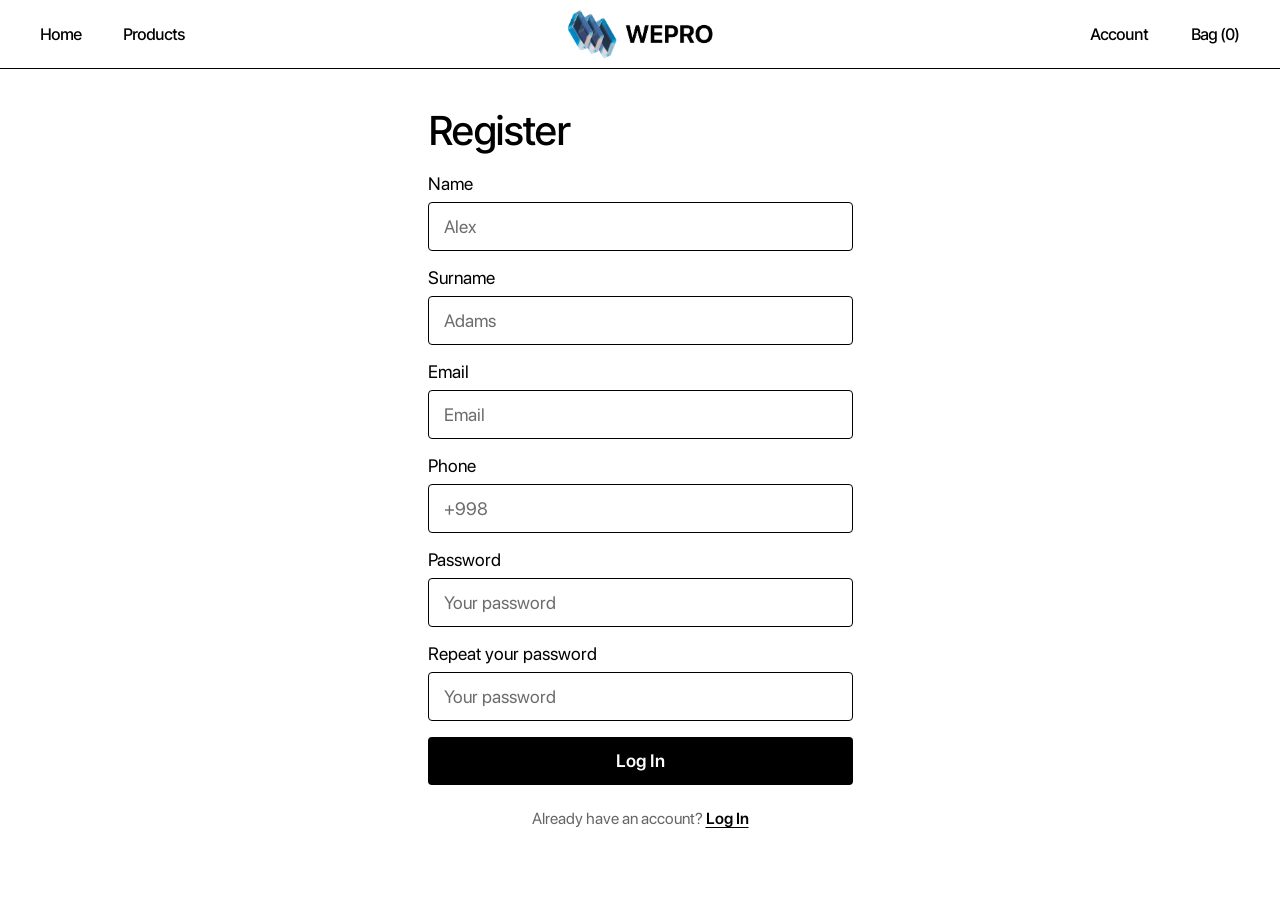
<file: register.html>
<!doctype html>
<html lang="en">
<head>
  <meta charset="utf-8">
  <meta name="viewport" content="width=device-width, initial-scale=1">
  <meta name="referrer" content="no-referrer">
  <title>Register — WEPRO</title>
  <meta name="description" content="Create a WEPRO account.">
  <meta name="theme-color" content="#ffffff">
  <link rel="icon" type="image/png" href="assets/images/favicon.png">
  <link rel="apple-touch-icon" href="assets/images/apple-touch-icon.png">
  <link rel="preload" href="assets/fonts/inter-latin-500.woff2" as="font" type="font/woff2" crossorigin>
  <link rel="preconnect" href="https://api.wepro.uz" crossorigin>
  <link rel="preload" href="assets/fonts/sf-pro-display-400.woff2" as="font" type="font/woff2" crossorigin>
  <link rel="preload" href="assets/fonts/sf-pro-display-600.woff2" as="font" type="font/woff2" crossorigin>
  <script src="js/boot.js"></script>
  <link rel="stylesheet" href="css/base.css">
  <link rel="stylesheet" href="css/layout.css">
  <link rel="stylesheet" href="css/components.css">
  <link rel="stylesheet" href="css/pages/auth.css">
  <script type="module" src="js/pages/register.js"></script>
</head>
<body class="page page--register">
  <a class="skip-link" href="#main">Skip to content</a>
  <noscript><p class="noscript" lang="ru">Для работы сайта включите JavaScript.</p></noscript>

  <header class="header">
    <div class="header__bar">
      <button class="header__burger" type="button" data-menu-toggle aria-expanded="false" aria-controls="mobile-menu" aria-label="Open menu">
        <svg class="icon-menu" width="24" height="24" aria-hidden="true" focusable="false"><use href="assets/icons/sprite.svg#menu"></use></svg>
        <svg class="icon-close" width="24" height="24" viewBox="0 0 24 24" aria-hidden="true" focusable="false"><path d="M5.47 5.47a.75.75 0 0 1 1.06 0L12 10.94l5.47-5.47a.75.75 0 1 1 1.06 1.06L13.06 12l5.47 5.47a.75.75 0 1 1-1.06 1.06L12 13.06l-5.47 5.47a.75.75 0 0 1-1.06-1.06L10.94 12 5.47 6.53a.75.75 0 0 1 0-1.06Z"/></svg>
      </button>
      <nav class="header__nav" aria-label="Main">
        <a class="header__link" href="index.html" data-nav>Home</a>
        <a class="header__link" href="products.html" data-nav>Products</a>
      </nav>
      <a class="logo header__logo" href="index.html" aria-label="WEPRO — home page">
        <img src="assets/images/logo.png" width="147" height="51" alt="WEPRO">
      </a>
      <div class="header__actions">
        <a class="header__link" href="login.html" data-account-link>Account</a>
        <a class="header__link" href="cart.html" data-nav>Bag (<span data-bag-count>0</span>)</a>
      </div>
    </div>
    <nav class="mobile-menu" id="mobile-menu" aria-label="Mobile" hidden>
      <a class="mobile-menu__link" href="index.html" data-nav>Home</a>
      <a class="mobile-menu__link" href="products.html" data-nav>Products</a>
    </nav>
  </header>

  <main id="main" class="auth">
    <form class="auth__form" id="register-form" method="post" novalidate>
      <h1 class="page-title auth__title">Register</h1>

      <div class="field">
        <label class="field__label" for="register-name">Name</label>
        <input class="field__input" id="register-name" name="name" type="text" placeholder="Alex" autocomplete="given-name" aria-describedby="register-name-error" required maxlength="50">
        <p class="field__error" id="register-name-error" aria-live="polite" hidden></p>
      </div>

      <div class="field">
        <label class="field__label" for="register-surname">Surname</label>
        <input class="field__input" id="register-surname" name="surname" type="text" placeholder="Adams" autocomplete="family-name" aria-describedby="register-surname-error" required maxlength="50">
        <p class="field__error" id="register-surname-error" aria-live="polite" hidden></p>
      </div>

      <div class="field">
        <label class="field__label" for="register-email">Email</label>
        <input class="field__input" id="register-email" name="email" type="email" placeholder="Email" autocomplete="email" aria-describedby="register-email-error" required>
        <p class="field__error" id="register-email-error" aria-live="polite" hidden></p>
      </div>

      <div class="field">
        <label class="field__label" for="register-phone">Phone</label>
        <input class="field__input" id="register-phone" name="phone" type="tel" placeholder="+998" autocomplete="tel" aria-describedby="register-phone-error" required inputmode="tel">
        <p class="field__error" id="register-phone-error" aria-live="polite" hidden></p>
      </div>

      <div class="field">
        <label class="field__label" for="register-password">Password</label>
        <input class="field__input" id="register-password" name="password" type="password" placeholder="Your password" autocomplete="new-password" aria-describedby="register-password-error" required maxlength="64">
        <p class="field__error" id="register-password-error" aria-live="polite" hidden></p>
      </div>

      <div class="field">
        <label class="field__label" for="register-repeat">Repeat your password</label>
        <input class="field__input" id="register-repeat" name="repeat" type="password" placeholder="Your password" autocomplete="new-password" aria-describedby="register-repeat-error" required maxlength="64">
        <p class="field__error" id="register-repeat-error" aria-live="polite" hidden></p>
      </div>
      <button class="btn btn--black btn--block auth__submit" type="submit">Log In</button>
      <p class="form-error" role="alert" hidden></p>
      <p class="auth__switch">Already have an account? <a id="login-link" href="login.html">Log In</a></p>
    </form>
  </main>

</body>
</html>
</file>
<file: css/base.css>
/* ==========================================================================
   base.css — переменные дизайна, сброс стилей, кнопки, поля форм
   Все значения взяты из макета Figma "Diploma Project 2026"
   (desktop — 1920px, mobile — 390px).
   ========================================================================== */

@font-face {
  font-family: 'Inter';
  src: url('../assets/fonts/inter-latin-400.woff2') format('woff2');
  font-weight: 400;
  font-style: normal;
  font-display: swap;
  unicode-range: U+0000-00FF, U+0131, U+0152-0153, U+02BB-02BC, U+02C6, U+02DA, U+02DC, U+2000-206F, U+2074, U+20AC, U+2122, U+2191, U+2193, U+2212, U+2215, U+FEFF, U+FFFD;
}

@font-face {
  font-family: 'Inter';
  src: url('../assets/fonts/inter-latin-ext-400.woff2') format('woff2');
  font-weight: 400;
  font-style: normal;
  font-display: swap;
  unicode-range: U+0100-024F, U+0259, U+1E00-1EFF, U+2020, U+20A0-20AB, U+20AD-20CF, U+2113, U+2C60-2C7F, U+A720-A7FF;
}

@font-face {
  font-family: 'Inter';
  src: url('../assets/fonts/inter-cyrillic-400.woff2') format('woff2');
  font-weight: 400;
  font-style: normal;
  font-display: swap;
  unicode-range: U+0301, U+0400-045F, U+0490-0491, U+04B0-04B1, U+2116;
}

@font-face {
  font-family: 'Inter';
  src: url('../assets/fonts/inter-latin-500.woff2') format('woff2');
  font-weight: 500;
  font-style: normal;
  font-display: swap;
  unicode-range: U+0000-00FF, U+0131, U+0152-0153, U+02BB-02BC, U+02C6, U+02DA, U+02DC, U+2000-206F, U+2074, U+20AC, U+2122, U+2191, U+2193, U+2212, U+2215, U+FEFF, U+FFFD;
}

@font-face {
  font-family: 'Inter';
  src: url('../assets/fonts/inter-latin-ext-500.woff2') format('woff2');
  font-weight: 500;
  font-style: normal;
  font-display: swap;
  unicode-range: U+0100-024F, U+0259, U+1E00-1EFF, U+2020, U+20A0-20AB, U+20AD-20CF, U+2113, U+2C60-2C7F, U+A720-A7FF;
}

@font-face {
  font-family: 'Inter';
  src: url('../assets/fonts/inter-cyrillic-500.woff2') format('woff2');
  font-weight: 500;
  font-style: normal;
  font-display: swap;
  unicode-range: U+0301, U+0400-045F, U+0490-0491, U+04B0-04B1, U+2116;
}

@font-face {
  font-family: 'Inter';
  src: url('../assets/fonts/inter-latin-600.woff2') format('woff2');
  font-weight: 600;
  font-style: normal;
  font-display: swap;
  unicode-range: U+0000-00FF, U+0131, U+0152-0153, U+02BB-02BC, U+02C6, U+02DA, U+02DC, U+2000-206F, U+2074, U+20AC, U+2122, U+2191, U+2193, U+2212, U+2215, U+FEFF, U+FFFD;
}

@font-face {
  font-family: 'Inter';
  src: url('../assets/fonts/inter-latin-ext-600.woff2') format('woff2');
  font-weight: 600;
  font-style: normal;
  font-display: swap;
  unicode-range: U+0100-024F, U+0259, U+1E00-1EFF, U+2020, U+20A0-20AB, U+20AD-20CF, U+2113, U+2C60-2C7F, U+A720-A7FF;
}

@font-face {
  font-family: 'Inter';
  src: url('../assets/fonts/inter-cyrillic-600.woff2') format('woff2');
  font-weight: 600;
  font-style: normal;
  font-display: swap;
  unicode-range: U+0301, U+0400-045F, U+0490-0491, U+04B0-04B1, U+2116;
}

@font-face {
  font-family: 'Inter';
  src: url('../assets/fonts/inter-latin-700.woff2') format('woff2');
  font-weight: 700;
  font-style: normal;
  font-display: swap;
  unicode-range: U+0000-00FF, U+0131, U+0152-0153, U+02BB-02BC, U+02C6, U+02DA, U+02DC, U+2000-206F, U+2074, U+20AC, U+2122, U+2191, U+2193, U+2212, U+2215, U+FEFF, U+FFFD;
}

@font-face {
  font-family: 'Inter';
  src: url('../assets/fonts/inter-latin-ext-700.woff2') format('woff2');
  font-weight: 700;
  font-style: normal;
  font-display: swap;
  unicode-range: U+0100-024F, U+0259, U+1E00-1EFF, U+2020, U+20A0-20AB, U+20AD-20CF, U+2113, U+2C60-2C7F, U+A720-A7FF;
}

@font-face {
  font-family: 'Inter';
  src: url('../assets/fonts/inter-cyrillic-700.woff2') format('woff2');
  font-weight: 700;
  font-style: normal;
  font-display: swap;
  unicode-range: U+0301, U+0400-045F, U+0490-0491, U+04B0-04B1, U+2116;
}

@font-face {
  font-family: 'SF Pro Display';
  src: url('../assets/fonts/sf-pro-display-400.woff2') format('woff2');
  font-weight: 400;
  font-style: normal;
  font-display: swap;
}

@font-face {
  font-family: 'SF Pro Display';
  src: url('../assets/fonts/sf-pro-display-600.woff2') format('woff2');
  font-weight: 600;
  font-style: normal;
  font-display: swap;
}

@font-face {
  font-family: 'Satoshi';
  src: url('../assets/fonts/satoshi-400.woff2') format('woff2');
  font-weight: 400;
  font-style: normal;
  font-display: swap;
}

@font-face {
  font-family: 'Satoshi';
  src: url('../assets/fonts/satoshi-500.woff2') format('woff2');
  font-weight: 500;
  font-style: normal;
  font-display: swap;
}

@font-face {
  font-family: 'Satoshi';
  src: url('../assets/fonts/satoshi-700.woff2') format('woff2');
  font-weight: 700;
  font-style: normal;
  font-display: swap;
}

:root {
  /* Шрифты макета.
     SF Pro Display подключён из assets/fonts (файлы шрифта от учителя). */
  --font-inter: 'Inter', system-ui, -apple-system, 'Segoe UI', Roboto, Arial, sans-serif;
  --font-sf: 'SF Pro Display', -apple-system, BlinkMacSystemFont, 'Inter', 'Segoe UI', Roboto, Arial, sans-serif;
  --font-satoshi: 'Satoshi', 'Inter', system-ui, sans-serif;

  /* Трекинг Inter в макете: -6% (16px → -0.96px, 40px → -2.4px) */
  --tracking: -0.06em;

  /* Трекинг текстов Satoshi. Если на устройстве этого шрифта нет,
     скрипт в <head> добавляет класс .no-satoshi, и замена (Inter)
     сжимается так, чтобы ширина надписей совпадала с макетом. */
  --sf-ls: 0em;
  --sf-ls-bold: 0em;
  --satoshi-ls: 0em;

  /* Цвета */
  --c-black: #000;
  --c-white: #fff;
  --c-muted: rgba(0, 0, 0, 0.6); /* серые тексты в фильтрах и отзывах */
  --c-subtle: #999; /* заголовки и копирайт в футере */
  --c-placeholder: #6d6d6d;
  --c-border: rgba(0, 0, 0, 0.1); /* рамки карточек, линии в фильтре */
  --c-footer-line: #e3e3e3;
  --c-surface: #f0f0f0; /* степпер, пустая корзина, трек ползунка */
  --c-image-bg: #f0eeed; /* фон фото товара */
  --c-danger: #ff3333;
  --c-success: #01ab31;
  --c-error-text: #d32f2f;
  --c-success-text: #007a1f;
  --c-thanks-text: #858585;

  /* Сетка */
  --container: 1200px;
  --gutter: 24px;
  --footer-gap: 76px; /* отступ от контента до футера */

  --transition: 0.2s ease;
}

.no-satoshi {
  --satoshi-ls: -0.035em;
}

@media (max-width: 767px) {
  :root {
    --footer-gap: 46px;
  }
}

/* ---------- Сброс ---------- */

*,
*::before,
*::after {
  box-sizing: border-box;
}

html {
  -webkit-text-size-adjust: 100%;
  text-size-adjust: 100%;
}

body {
  margin: 0;
  min-height: 100vh;
  display: flex;
  flex-direction: column;
  background: var(--c-white);
  color: var(--c-black);
  font-family: var(--font-inter);
  font-size: 16px;
  font-weight: 500;
  line-height: 1;
  letter-spacing: var(--tracking);
  -webkit-font-smoothing: antialiased;
  -moz-osx-font-smoothing: grayscale;
}

body.modal-open,
body.menu-open {
  overflow: hidden;
}

main {
  flex: 1 0 auto;
}

h1,
h2,
h3,
h4,
p,
ul,
ol,
figure {
  margin: 0;
}

h1,
h2,
h3,
h4 {
  font-weight: inherit;
  font-size: inherit;
}

ul,
ol {
  padding: 0;
  list-style: none;
}

img,
svg,
picture {
  display: block;
  max-width: 100%;
}

svg {
  flex-shrink: 0;
  fill: currentColor;
}

a {
  color: inherit;
  text-decoration: none;
}

button,
input,
textarea,
select {
  margin: 0;
  font: inherit;
  letter-spacing: inherit;
  color: inherit;
}

button {
  padding: 0;
  border: 0;
  background: none;
  cursor: pointer;
}

button:disabled {
  cursor: not-allowed;
}

[hidden] {
  display: none !important;
}

.visually-hidden {
  position: absolute;
  top: 0;
  left: 0;
  width: 1px;
  height: 1px;
  padding: 0;
  overflow: hidden;
  clip-path: inset(50%);
  white-space: nowrap;
  border: 0;
}

:focus-visible {
  outline: 2px solid var(--c-black);
  outline-offset: 2px;
}

/* ---------- Доступность ---------- */

.skip-link {
  position: absolute;
  top: -100px;
  left: 16px;
  z-index: 1000;
  padding: 12px 16px;
  background: var(--c-black);
  color: var(--c-white);
  border-radius: 4px;
}

.skip-link:focus {
  top: 16px;
}

.noscript {
  margin: 0;
  padding: 12px 24px;
  background: var(--c-error-text);
  color: var(--c-white);
  font-family: var(--font-sf);
  letter-spacing: var(--sf-ls);
  line-height: 1.3;
  text-align: center;
}

/* ---------- Заголовки страниц (Inter 500, 40px / mobile 32px, -6%) ---------- */

.page-title,
.section__title {
  position: relative;
  top: 1px;
  font-size: 40px;
  line-height: 40px;
  letter-spacing: var(--tracking);
}

.section {
  width: min(var(--container), 100% - 2 * var(--gutter));
  margin: 76px auto 0;
}

.section__title {
  margin-bottom: 32px;
}

@media (max-width: 767px) {
  .page-title,
  .section__title {
    font-size: 32px;
    line-height: 32px;
  }

  .section {
    margin-top: 56px;
  }
}

/* ---------- Кнопки ---------- */

.btn {
  display: inline-flex;
  align-items: center;
  justify-content: center;
  gap: 12px;
  height: 48px;
  padding: 0 24px;
  border: 0;
  font-family: var(--font-sf);
  font-size: 14px;
  font-weight: 400;
  line-height: 1.1934;
  letter-spacing: var(--sf-ls);
  text-align: center;
  white-space: nowrap;
  transition: opacity var(--transition);
}

.btn:disabled {
  opacity: 0.6;
}

.btn:hover:not(:disabled) {
  opacity: 0.8;
}

.btn--black {
  background: var(--c-black);
  color: var(--c-white);
}

.btn--white {
  background: var(--c-white);
  color: var(--c-black);
}

.btn--pill {
  border-radius: 62px;
}

/* Прямоугольная кнопка форм (Log In, Send, Log out): SF Pro 600 18px, радиус 4 */
.btn--block {
  width: 100%;
  border-radius: 4px;
  font-size: 18px;
  font-weight: 600;
  letter-spacing: var(--sf-ls-bold);
}

/* Большая кнопка "Okey" в окне Thank you! */
.btn--lg {
  height: 72px;
  border-radius: 8px;
  font-size: 24px;
  line-height: 24px;
}

/* ---------- Поля форм ---------- */

.field {
  display: flex;
  flex-direction: column;
  gap: 8px;
}

.field__label {
  font-family: var(--font-sf);
  font-size: 18px;
  font-weight: 400;
  line-height: 21px;
  letter-spacing: var(--sf-ls);
}

.field__input {
  display: block;
  width: 100%;
  height: 49px;
  padding: 0 15px;
  border: 1px solid var(--c-black);
  border-radius: 4px;
  background: var(--c-white);
  font-family: var(--font-sf);
  font-size: 18px;
  font-weight: 400;
  line-height: 21px;
  letter-spacing: var(--sf-ls);
  outline: none;
  transition: box-shadow var(--transition), border-color var(--transition);
}

.field__input::placeholder {
  color: var(--c-placeholder);
  opacity: 1;
}

.field__input:focus {
  box-shadow: inset 0 0 0 1px var(--c-black);
}

.field__input[aria-invalid='true'] {
  border-color: var(--c-danger);
  box-shadow: inset 0 0 0 1px var(--c-danger);
}

.field__input--textarea {
  height: 144px;
  padding: 13px 15px;
  resize: none;
}

.field__error,
.form-error {
  font-family: var(--font-sf);
  font-size: 14px;
  font-weight: 400;
  line-height: 18px;
  letter-spacing: var(--sf-ls);
  color: var(--c-error-text);
}

/* ---------- Сообщения в сетках (пусто / ошибка) ---------- */

.status {
  grid-column: 1 / -1;
  display: flex;
  flex-direction: column;
  align-items: flex-start;
  gap: 16px;
  padding: 30px;
  border-radius: 10px;
  background: var(--c-surface);
}

.status__text {
  font-family: var(--font-sf);
  font-size: 24px;
  font-weight: 400;
  line-height: 29px;
  letter-spacing: var(--sf-ls);
}

.status__retry {
  height: 40px;
  padding: 0 20px;
  border-radius: 62px;
  background: var(--c-black);
  color: var(--c-white);
  font-family: var(--font-sf);
  font-size: 14px;
  font-weight: 400;
  letter-spacing: var(--sf-ls);
}

.status__link {
  margin-top: 24px;
}

@media (max-width: 767px) {
  .status {
    padding: 20px;
  }

  .status__text {
    font-size: 20px;
    line-height: 24px;
  }
}
</file>
<file: css/layout.css>
/* ==========================================================================
   layout.css — контейнер, шапка, мобильное меню, футер
   ========================================================================== */

.container {
  width: min(var(--container), 100% - 2 * var(--gutter));
  margin-inline: auto;
}

/* ---------- Шапка (desktop: 1920 x 69, линия снизу 1px #000) ---------- */

.header {
  position: relative;
  z-index: 50;
  background: var(--c-white);
  border-bottom: 1px solid var(--c-black);
}

.header__bar {
  position: relative;
  display: flex;
  align-items: center;
  justify-content: space-between;
  height: 68px;
  padding: 0 clamp(24px, 3.125vw, 60px);
}

.header__nav,
.header__actions {
  display: flex;
  align-items: center;
  gap: clamp(24px, 3.125vw, 60px);
}

.header__link {
  font-size: 16px;
  line-height: 16px;
  white-space: nowrap;
  transition: opacity var(--transition);
}

.header__link:hover {
  opacity: 0.6;
}

.header__actions .header__link {
  padding-right: 0.06em;
  text-align: right;
}

.header__nav .header__link:nth-child(1) {
  min-width: 43px;
}

.header__nav .header__link:nth-child(2) {
  min-width: 62px;
}

.header__actions .header__link:nth-child(1) {
  min-width: 59px;
}

.header__actions .header__link:nth-child(2) {
  min-width: 51px;
}

/* логотип строго по центру шапки */
.header__logo {
  position: absolute;
  top: 50%;
  left: 50%;
  transform: translate(-50%, -50%);
}

.logo img {
  width: 147px;
  height: 51px;
  object-fit: contain;
}

.header__burger {
  display: none;
  width: 24px;
  height: 24px;
  align-items: center;
  justify-content: center;
}

.header__burger .icon-close {
  display: none;
}

.header__burger[aria-expanded='true'] .icon-menu {
  display: none;
}

.header__burger[aria-expanded='true'] .icon-close {
  display: block;
}

/* ---------- Мобильная шапка (390 x 66) ---------- */

@media (max-width: 767px) {
  .header {
    border-bottom: 0;
  }

  .header__bar {
    justify-content: flex-start;
    height: 66px;
    padding: 0 21px;
  }

  .header__burger {
    display: flex;
  }

  .header__nav {
    display: none;
  }

  .header__logo {
    position: static;
    transform: none;
    margin-left: 16px;
  }

  .logo img {
    width: 98px;
    height: 34px;
  }

  .header__actions {
    gap: 26px;
    margin-left: auto;
  }
}

@media (max-width: 374px) {
  .header__bar {
    padding: 0 14px;
  }

  .header__logo {
    margin-left: 10px;
  }

  .logo img {
    width: 84px;
    height: 29px;
  }

  .header__actions {
    gap: 14px;
    padding-left: 12px;
  }
}

/* ---------- Мобильное меню (выпадает под шапкой) ---------- */

.mobile-menu {
  position: absolute;
  top: 100%;
  left: 0;
  right: 0;
  display: flex;
  flex-direction: column;
  gap: 24px;
  padding: 24px 24px 32px;
  background: var(--c-white);
  border-top: 1px solid var(--c-footer-line);
  border-bottom: 1px solid var(--c-black);
  box-shadow: 0 16px 32px rgba(0, 0, 0, 0.08);
  animation: menu-in 0.2s ease-out;
}

@keyframes menu-in {
  from {
    opacity: 0;
  }
}

@media (prefers-reduced-motion: reduce) {
  .mobile-menu {
    animation: none;
  }
}

.mobile-menu__link {
  font-size: 32px;
  line-height: 32px;
  letter-spacing: var(--tracking);
}

.mobile-menu__link[aria-current='page'] {
  text-decoration: underline;
  text-underline-offset: 6px;
  text-decoration-thickness: 2px;
}

@media not all and (max-width: 767px) {
  .mobile-menu {
    display: none !important;
  }
}

/* ---------- Футер (desktop: 1280 x 368) ---------- */

.footer {
  margin-top: var(--footer-gap);
}

.footer__inner {
  display: flex;
  flex-direction: column;
  gap: 40px;
  width: min(1280px, 100%);
  margin-inline: auto;
  padding: 56px 40px;
  box-shadow: inset 0 1px 0 var(--c-footer-line);
}

.footer__top {
  display: grid;
  grid-template-columns: repeat(4, minmax(0, 1fr));
  gap: 24px;
}

.footer__top::after {
  /* линия-разделитель внутри футера (1200px) */
  content: '';
  grid-column: 1 / -1;
  height: 1px;
  margin-top: 15px; /* 40px до линии = 24px gap + 16px */
  background: var(--c-footer-line);
}

.footer__brand {
  display: flex;
  flex-direction: column;
  gap: 32px;
}

.footer__logo {
  display: block;
  width: 121px;
  height: 19px;
}

.footer__logo img {
  width: 121px;
  height: 19px;
}

.footer__social {
  display: flex;
  align-items: center;
  gap: 16px;
  height: 16px;
}

.footer__social-icon {
  display: block;
}

.footer__col {
  display: flex;
  flex-direction: column;
  gap: 32px;
}

.footer__title {
  color: var(--c-subtle);
  font-size: 16px;
  line-height: 16px;
  text-transform: uppercase;
}

.footer__list {
  display: flex;
  flex-direction: column;
  gap: 16px;
}

.footer__text {
  display: inline-block;
  font-size: 16px;
  line-height: 16px;
}

.footer__bottom {
  display: flex;
  justify-content: space-between;
  gap: 40px;
  color: var(--c-subtle);
  font-size: 16px;
  line-height: 16px;
}

.footer__legal {
  display: flex;
  flex-wrap: wrap;
  gap: 16px;
}

.footer__legal .footer__text {
  padding-right: 0.06em;
}

/* ---------- Мобильный футер (390 x 875) ---------- */

@media (max-width: 767px) {
  .footer__inner {
    padding: 56px 24px;
  }

  .footer__top {
    grid-template-columns: 1fr;
    gap: 32px;
  }

  .footer__top::after {
    order: 3;
    margin-top: 7px; /* 40px до линии = 32px gap + 8px */
  }

  .footer__col {
    gap: 24px;
  }

  /* в мобильном макете порядок колонок: Products → Company → Support */
  .footer__col--company {
    order: 1;
  }

  .footer__col--support {
    order: 2;
  }


  .footer__bottom {
    flex-direction: column;
    gap: 32px;
  }
}
</file>
<file: css/components.css>
/* ==========================================================================
   components.css — повторяющиеся блоки: карточка товара, категория,
   степпер количества, модальные окна, заглушки загрузки, пагинация
   ========================================================================== */

/* ---------- Сетка карточек товаров ---------- */

.products-grid {
  display: grid;
  grid-template-columns: repeat(4, minmax(0, 1fr));
  gap: 32px 24px;
}

@media (max-width: 1023px) {
  .products-grid {
    grid-template-columns: repeat(3, minmax(0, 1fr));
  }
}

/* ---------- Карточка товара (282 x 348: фото 282x324, отступ 8, строка 16) ---------- */

.product-card__link {
  display: flex;
  flex-direction: column;
  gap: 8px;
}

.product-card__image {
  position: relative;
  aspect-ratio: 282 / 324;
  overflow: hidden;
  border-radius: 8px;
  background: var(--c-surface);
}

.product-card__image img {
  width: 100%;
  height: 100%;
  object-fit: cover;
  transition: transform 0.4s ease;
}

/* картинка не загрузилась — остаётся аккуратный серый фон */
.is-broken img {
  visibility: hidden;
}

.product-card__link:hover .product-card__image img {
  transform: scale(1.04);
}

.product-card__info {
  display: flex;
  align-items: flex-start;
  gap: 8px;
}

.product-card__title {
  flex: 1 1 auto;
  min-width: 0;
  font-size: 16px;
  line-height: 16px;
  display: -webkit-box;
  -webkit-line-clamp: 2;
  line-clamp: 2;
  -webkit-box-orient: vertical;
  overflow: hidden;
}

.product-card__price {
  flex: 0 0 auto;
  padding-right: 0.06em;
  font-size: 16px;
  line-height: 16px;
  white-space: nowrap;
}

/* Компактная мобильная карточка (каталог, заказы): 2 колонки, фото 160 x 140,
   название и цена друг под другом */
@media (max-width: 767px) {
  .products-grid--compact {
    grid-template-columns: repeat(2, minmax(0, 1fr));
    gap: 22px;
  }

  .products-grid--compact .product-card__image {
    aspect-ratio: 160 / 140;
  }

  .products-grid--compact .product-card__info {
    flex-direction: column;
    gap: 11px;
  }
}

/* заглушка во время загрузки */
.product-card--skeleton .product-card__image,
.skeleton-line {
  background: linear-gradient(90deg, #f0f0f0 25%, #f7f7f7 50%, #f0f0f0 75%);
  background-size: 200% 100%;
  animation: skeleton 1.2s ease-in-out infinite;
}

.product-card--skeleton .product-card__image {
  margin-bottom: 8px;
}

.skeleton-line {
  display: block;
  width: 60%;
  height: 16px;
  border-radius: 4px;
}

@keyframes skeleton {
  from {
    background-position: 200% 0;
  }
  to {
    background-position: -200% 0;
  }
}

@media (prefers-reduced-motion: reduce) {
  .product-card--skeleton .product-card__image,
  .skeleton-line {
    animation: none;
  }

  .product-card__image img {
    transition: none;
  }
}

/* ---------- Стеклянная кнопка (hero и категории): blur 52 в Figma = blur(26px) в CSS ---------- */

.glass-button {
  display: inline-flex;
  align-items: center;
  justify-content: center;
  height: 64px;
  padding: 24px calc(48px + 0.06em) 24px 48px;
  border-radius: 8px;
  background: rgba(255, 255, 255, 0.16);
  -webkit-backdrop-filter: blur(26px);
  backdrop-filter: blur(26px);
  color: var(--c-white);
  font-size: 16px;
  line-height: 16px;
  white-space: nowrap;
  transition: background-color 0.3s ease-out;
}

/* ---------- Степпер количества (127 x 48, #F0F0F0, радиус 62) ---------- */

.qty {
  display: inline-flex;
  flex-shrink: 0;
  align-items: center;
  justify-content: center;
  gap: 20px;
  min-width: 127px;
  height: 48px;
  padding: 12px 20px;
  border-radius: 62px;
  background: var(--c-surface);
}

.qty__btn {
  display: flex;
  flex-shrink: 0;
  align-items: center;
  justify-content: center;
  width: 20px;
  height: 20px;
  border-radius: 50%;
  transition: opacity var(--transition);
}

.qty__btn:disabled {
  opacity: 0.3;
}

.qty__btn:hover:not(:disabled) {
  opacity: 0.6;
}

.qty__value {
  flex-shrink: 0;
  min-width: 7px;
  font-family: var(--font-sf);
  font-size: 14px;
  font-weight: 400;
  line-height: 17px;
  letter-spacing: var(--sf-ls);
  text-align: left;
}

/* ---------- Модальные окна ---------- */

.modal {
  position: fixed;
  inset: 0;
  z-index: 100;
  display: flex;
  align-items: center;
  justify-content: center;
  padding: 24px;
  overflow-y: auto;
}

/* фон: чёрный 30% + размытие (Figma: background blur 8 → CSS blur(4px)) */
.modal__backdrop {
  position: fixed;
  inset: 0;
  background: rgba(0, 0, 0, 0.3);
  -webkit-backdrop-filter: blur(4px);
  backdrop-filter: blur(4px);
}

.modal__dialog {
  position: relative;
  display: flex;
  flex-direction: column;
  width: 100%;
  padding: 50px;
  background: var(--c-white);
}

.modal__dialog--comment {
  max-width: 525px;
}

.modal__dialog--thanks {
  max-width: 600px;
  gap: 50px;
}

.modal__title {
  font-size: 40px;
  line-height: 40px;
  letter-spacing: var(--tracking);
}

.modal__form {
  display: flex;
  flex-direction: column;
  gap: 15px;
  margin-top: 23px;
}

.modal__form .btn--block {
  border-radius: 4px;
}

.modal__head {
  display: flex;
  flex-direction: column;
  gap: 16px;
}

/* "Thank you!" — SF Pro 600 48px / 110%, трекинг -4% */
.modal__title--thanks {
  font-family: var(--font-sf);
  font-size: 48px;
  font-weight: 600;
  line-height: 52.8px;
  letter-spacing: calc(-0.04em + var(--sf-ls-bold));
}

.modal__text {
  font-family: var(--font-sf);
  font-size: 24px;
  font-weight: 600;
  line-height: 26.4px;
  letter-spacing: var(--sf-ls-bold);
  color: var(--c-thanks-text);
}


@media (max-width: 767px) {
  .modal__dialog {
    padding: 32px 24px;
  }

  .modal__dialog--thanks {
    gap: 32px;
  }

  .modal__title {
    font-size: 32px;
    line-height: 32px;
  }

  .modal__title--thanks {
    font-size: 40px;
    line-height: 44px;
  }

  .modal__text {
    font-size: 20px;
    line-height: 22px;
  }

  .btn--lg {
    height: 64px;
    font-size: 20px;
    line-height: 20px;
  }
}

/* ---------- Пагинация каталога ---------- */

.pagination {
  display: flex;
  flex-wrap: wrap;
  justify-content: center;
  gap: 8px;
  margin-top: 48px;
}

.pagination:empty {
  display: none;
}

.pagination__btn {
  display: inline-flex;
  align-items: center;
  justify-content: center;
  min-width: 48px;
  height: 48px;
  padding: 0 16px;
  border-radius: 62px;
  background: var(--c-surface);
  font-family: var(--font-sf);
  font-size: 14px;
  font-weight: 400;
  letter-spacing: var(--sf-ls);
  transition: opacity var(--transition), background-color var(--transition);
}

.pagination__btn:disabled {
  opacity: 0.35;
}

.pagination__btn:hover:not(:disabled):not(.is-current) {
  opacity: 0.7;
}

.pagination__btn.is-current {
  background: var(--c-black);
  color: var(--c-white);
}
</file>
<file: css/pages/index.css>
/* ==========================================================================
   Главная: hero, Best sellers, Shop by category, Featured products
   ========================================================================== */

/* ---------- Hero (desktop 1920 x 654, mobile 390 x 600) ---------- */

.hero {
  position: relative;
  display: flex;
  align-items: flex-end;
  height: 654px;
  overflow: hidden;
  color: var(--c-white);
  background: #2a2925;
}

.hero__picture,
.hero__image {
  position: absolute;
  inset: 0;
  width: 100%;
  height: 100%;
}

.hero__image {
  object-fit: cover;
}

/* затемнение 20% поверх фото, как в макете */
.hero::after {
  content: '';
  position: absolute;
  inset: 0;
  background: rgba(0, 0, 0, 0.2);
}

.hero__content {
  position: relative;
  z-index: 1;
  display: flex;
  flex-direction: column;
  align-items: flex-start;
  gap: 24px;
  width: min(var(--container), 100% - 2 * var(--gutter));
  margin: 0 auto;
  padding-bottom: 60px;
}

.hero__text {
  display: flex;
  flex-direction: column;
  gap: 16px;
}

.hero__eyebrow,
.hero__title-mobile {
  display: none;
}

.hero__title {
  font-size: 56px;
  line-height: 56px;
  letter-spacing: var(--tracking);
}

/* на десктопе кнопка светлее (46%) и с чёрным текстом */
.hero__button {
  width: 166px;
  background: rgba(255, 255, 255, 0.46);
  color: var(--c-black);
}

.hero__button:hover {
  background: rgba(255, 255, 255, 0.62);
}

@media (max-width: 767px) {
  .hero {
    height: 600px;
  }

  .hero__content {
    width: 100%;
    padding: 0 24px 56px;
  }

  .hero__eyebrow {
    display: block;
    font-size: 16px;
    line-height: 16px;
    text-transform: uppercase;
  }

  .hero__title-desktop {
    display: none;
  }

  .hero__title-mobile {
    display: block;
  }

  .hero__title {
    font-size: 48px;
    line-height: 48px;
  }

  .hero__button {
    background: rgba(255, 255, 255, 0.16);
    color: var(--c-white);
  }

  .hero__button:hover {
    background: rgba(255, 255, 255, 0.28);
  }
}

/* ---------- Секции ---------- */

@media (max-width: 767px) {
  .home ~ .footer {
    margin-top: 56px;
  }
}

/* ---------- Товары на главной: на мобильном одна колонка, 4 карточки ---------- */

@media (max-width: 767px) {
  .products-grid--home {
    grid-template-columns: 1fr;
    gap: 24px;
  }

  .products-grid--home > :nth-child(n + 5) {
    display: none;
  }

  .products-grid--home .product-card__image {
    aspect-ratio: 342 / 393;
  }
}

/* ---------- Shop by category (384 x 440, радиус 8, кнопка-подпись внизу) ---------- */

.categories-grid {
  display: grid;
  grid-template-columns: repeat(3, minmax(0, 1fr));
  gap: 24px;
}

.category-card {
  position: relative;
  display: block;
  aspect-ratio: 384 / 440;
  overflow: hidden;
  border-radius: 8px;
  background: var(--c-surface);
}

.category-card__image {
  width: 100%;
  height: 100%;
  object-fit: cover;
  transition: transform 0.5s ease;
}

.category-card:hover .category-card__image {
  transform: scale(1.04);
}

.category-card__label {
  position: absolute;
  left: 16px;
  right: 16px;
  bottom: 16px;
}

.category-card:hover .category-card__label {
  background: rgba(255, 255, 255, 0.28);
}

@media (max-width: 767px) {
  .categories-grid {
    grid-template-columns: 1fr;
  }

  .category-card {
    aspect-ratio: 342 / 392;
  }
}

@media (prefers-reduced-motion: reduce) {
  .category-card__image {
    transition: none;
  }
}
</file>
<file: css/pages/cart.css>
/* ==========================================================================
   Корзина: список позиций (515px) + Order Summary (380px), всего 980px
   ========================================================================== */

.cart {
  display: grid;
  grid-template-columns: minmax(0, 552px) 380px;
  align-items: start;
  justify-content: center;
  column-gap: 48px;
  min-height: 344px; /* при пустой корзине футер стоит там же, где в макете */
  padding: 42px var(--gutter) 0;
}

.cart__list {
  display: flex;
  flex-direction: column;
  gap: 14px;
  margin-top: 42px;
}

/* ---------- Позиция корзины (176 x 176 + информация) ---------- */

.cart-item {
  display: grid;
  grid-template-columns: 176px minmax(0, 1fr);
  column-gap: 20px;
  max-width: 515px;
  min-height: 176px;
  transition: opacity var(--transition);
}

.cart-item.is-removing {
  opacity: 0.4;
  pointer-events: none;
}

.cart-item__image {
  display: block;
  width: 176px;
  height: 176px;
  overflow: hidden;
  border-radius: 8px;
  background: var(--c-surface);
}

.cart-item__image img {
  width: 100%;
  height: 100%;
  object-fit: cover;
}

.cart-item__info {
  display: flex;
  flex-direction: column;
  min-width: 0;
  padding-top: 31px;
}

.cart-item__text {
  display: flex;
  flex-direction: column;
  gap: 10px;
}

.cart-item__title,
.cart-item__price {
  font-size: 16px;
  line-height: 16px;
}

.cart-item__title {
  overflow-wrap: anywhere;
  transition: opacity var(--transition);
}

.cart-item__title:hover {
  opacity: 0.6;
}

.cart-item__actions {
  display: flex;
  align-items: flex-start;
  justify-content: space-between;
  gap: 16px;
  margin-top: 29px;
}

.cart-item__remove {
  display: flex;
  margin-top: 10px;
  color: var(--c-danger);
  transition: opacity var(--transition);
}

.cart-item__remove:hover {
  opacity: 0.6;
}

/* ---------- Пустая корзина (552 x 89, #F0F0F0, радиус 10) ---------- */

.cart-empty {
  margin-top: 33px;
  padding: 30px;
  border-radius: 10px;
  background: var(--c-surface);
  font-family: var(--font-sf);
  font-size: 24px;
  font-weight: 400;
  line-height: 29px;
  letter-spacing: var(--sf-ls);
}

.cart__list:has(.cart-empty) {
  margin-top: 0;
}

/* ---------- Order Summary (380 x 194, чёрный, радиус 20) ---------- */

.summary {
  position: sticky;
  top: 24px;
  display: flex;
  flex-direction: column;
  gap: 24px;
  padding: 19px 23px;
  border: 1px solid rgba(255, 255, 255, 0.1);
  border-radius: 20px;
  background: var(--c-black);
  color: var(--c-white);
  font-family: var(--font-sf);
  letter-spacing: var(--sf-ls);
}

.summary__title {
  font-size: 24px;
  font-weight: 600;
  line-height: 29px;
  letter-spacing: var(--sf-ls-bold);
}

.summary__row {
  display: flex;
  align-items: center;
  justify-content: space-between;
  gap: 24px;
  min-height: 29px;
}

.summary__label {
  font-size: 20px;
  font-weight: 400;
  line-height: 24px;
}

.summary__total {
  font-size: 24px;
  font-weight: 600;
  line-height: 29px;
  letter-spacing: var(--sf-ls-bold);
}

.summary__details {
  display: none;
  flex-direction: column;
  gap: 20px;
  margin-bottom: -4px;
}

.summary__row--details {
  min-height: 24px;
}

.summary__label--muted {
  color: rgba(255, 255, 255, 0.6);
}

.summary__value {
  font-size: 20px;
  font-weight: 600;
  line-height: 24px;
  letter-spacing: var(--sf-ls-bold);
}

.summary__value--discount {
  color: var(--c-danger);
}

.summary__line {
  height: 0;
  margin: -1px 0 0;
  border: 0;
  border-top: 1px solid rgba(255, 255, 255, 0.4);
}

.summary__checkout {
  width: 100%;
}

.summary :focus-visible {
  outline-color: var(--c-white);
}

.summary__message {
  margin-top: -8px;
  font-size: 14px;
  font-weight: 400;
  line-height: 18px;
  color: rgba(255, 255, 255, 0.8);
}

@media (max-width: 1023px) {
  .cart {
    grid-template-columns: minmax(0, 552px);
    row-gap: 46px;
    min-height: 0;
  }

  .summary {
    position: static;
  }
}

/* ---------- Мобильная корзина ---------- */

@media (max-width: 767px) {
  .cart {
    grid-template-columns: 1fr;
    row-gap: 46px;
    min-height: 0;
    padding-top: 40px;
  }

  .cart__list {
    gap: 10px;
    margin-top: 27px;
  }

  .cart__list:has(.cart-empty) {
    margin-top: 27px;
  }

  .cart-item {
    grid-template-columns: 140px minmax(0, 1fr);
    column-gap: 18px;
    max-width: 334px;
    min-height: 140px;
  }

  .cart-item__image {
    width: 140px;
    height: 140px;
  }

  .cart-item__info {
    padding-top: 18px;
  }

  .cart-item__actions {
    flex-wrap: wrap;
    row-gap: 8px;
    margin-top: 20px;
  }

  .qty--cart {
    height: 44px;
  }

  .cart-empty {
    margin-top: 0;
    padding: 20px;
    font-size: 20px;
    line-height: 24px;
  }

  .summary {
    position: static;
  }

  .summary.is-empty .summary__details {
    display: flex;
  }

}

@media (max-width: 389px) {
  .cart-item {
    grid-template-columns: 100px minmax(0, 1fr);
    column-gap: 12px;
    min-height: 100px;
  }

  .cart-item__image {
    width: 100px;
    height: 100px;
  }

  .cart-item__info {
    padding-top: 4px;
  }

  .cart-item__actions {
    gap: 8px;
    margin-top: 12px;
  }
}
</file>
<file: css/pages/auth.css>
/* ==========================================================================
   Вход и регистрация: форма 425px по центру (mobile — 342px)
   ========================================================================== */

.auth {
  padding: 41px var(--gutter) 80px;
}

.auth__form {
  display: flex;
  flex-direction: column;
  gap: 16px;
  width: min(425px, 100%);
  margin: 0 auto;
}

.auth__title {
  margin-bottom: 7px; /* 23px от заголовка до первой подписи */
}

.auth__submit {
  margin-top: 0;
}

.form-error {
  margin-top: -4px;
}

.auth__switch {
  margin-top: 8px;
  color: var(--c-muted);
  font-family: var(--font-sf);
  font-size: 16px;
  font-weight: 400;
  line-height: 20px;
  letter-spacing: var(--sf-ls);
  text-align: center;
}

.auth__switch a {
  color: var(--c-black);
  font-weight: 600;
  letter-spacing: var(--sf-ls-bold);
  text-decoration: underline;
  text-underline-offset: 3px;
}

.auth__switch a:hover {
  text-decoration: none;
}

@media (max-width: 767px) {
  .auth {
    padding-top: 57px;
  }

  .auth__title {
    margin-bottom: 15px; /* 31px от заголовка до первой подписи */
  }
}
</file>
<file: css/pages/product.css>
/* ==========================================================================
   Страница товара: фото 610 x 530, информация, отзывы, модальные окна
   ========================================================================== */

.product {
  display: grid;
  grid-template-columns: minmax(0, 610fr) minmax(0, 554fr);
  column-gap: 36px;
  width: min(var(--container), 100% - 2 * var(--gutter));
  margin: 80px auto 0;
}

.product__image {
  aspect-ratio: 610 / 530;
  overflow: hidden;
  background: var(--c-image-bg);
}

.product__image img {
  width: 100%;
  height: 100%;
  object-fit: cover;
}

.product-page.is-loading .product__image {
  background: linear-gradient(90deg, #f0eeed 25%, #f7f6f5 50%, #f0eeed 75%);
  background-size: 200% 100%;
  animation: skeleton 1.2s ease-in-out infinite;
}

.product-page.is-loading .product__image img {
  visibility: hidden;
}

.product__info {
  padding-top: 39px;
}

.product-page__error {
  padding-top: 80px;
}

.product__title {
  font-family: var(--font-sf);
  font-size: 40px;
  font-weight: 600;
  line-height: 48px;
  letter-spacing: var(--sf-ls-bold);
}

.product__price {
  margin-top: 12px;
  font-family: var(--font-sf);
  font-size: 32px;
  font-weight: 600;
  line-height: 38px;
  letter-spacing: var(--sf-ls-bold);
}

.product__buy {
  display: flex;
  align-items: center;
  gap: 8px;
  margin-top: 12px;
}

.product__add {
  flex: 0 1 247px;
  min-width: 0;
}

.product__message {
  margin-top: 12px;
  font-family: var(--font-sf);
  font-size: 14px;
  font-weight: 400;
  line-height: 18px;
  letter-spacing: var(--sf-ls);
  color: var(--c-success-text);
}

.product__message[data-type='error'] {
  color: var(--c-error-text);
}

/* ---------- Отзывы ---------- */

.reviews {
  width: min(var(--container), 100% - 2 * var(--gutter));
  margin: 76px auto 0;
}

.reviews__head {
  display: flex;
  align-items: center;
  justify-content: space-between;
  gap: 16px;
  min-height: 48px;
}

.reviews__title {
  font-family: var(--font-sf);
  font-size: 24px;
  font-weight: 600;
  line-height: 29px;
  letter-spacing: var(--sf-ls-bold);
}

.reviews__count {
  margin-left: 8px;
  color: var(--c-muted);
  font-size: 16px;
  font-weight: 400;
  line-height: 22px;
  letter-spacing: var(--sf-ls);
}

.reviews__write {
  width: 166px;
  margin-right: -2px;
  font-size: 16px;
}

.reviews__list {
  display: grid;
  grid-template-columns: repeat(2, minmax(0, 1fr));
  gap: 20px;
  margin-top: 24px;
}

.review {
  display: flex;
  flex-direction: column;
  gap: 24px;
  min-width: 0;
  padding: 27px 31px;
  border: 1px solid var(--c-border);
  border-radius: 20px;
  font-family: var(--font-sf);
  letter-spacing: var(--sf-ls);
}

.review__body {
  display: flex;
  flex-direction: column;
  gap: 12px;
}

.review__author {
  display: flex;
  align-items: center;
  gap: 5px;
  min-height: 24px;
  font-size: 20px;
  font-weight: 600;
  line-height: 22px;
  letter-spacing: var(--sf-ls-bold);
}

.review__text,
.review__date {
  position: relative;
  top: 1px;
  color: var(--c-muted);
  font-size: 16px;
  font-weight: 400;
  line-height: 22px;
  overflow-wrap: anywhere;
}

.review__text {
  white-space: pre-line;
}

.review__footer {
  display: flex;
  align-items: center;
  justify-content: space-between;
  gap: 16px;
  margin-top: auto;
}

/* ---------- Мобильная версия (отзывы набраны шрифтом Satoshi) ---------- */

@media (max-width: 767px) {
  .product {
    grid-template-columns: 1fr;
    row-gap: 52px;
    margin-top: 40px;
  }

  .product__image {
    aspect-ratio: 342 / 267;
  }

  .product__info {
    padding-top: 0;
  }

  .product-page__error {
    padding-top: 40px;
  }

  .product__price,
  .product__buy {
    margin-top: 16px;
  }

  .product__add {
    flex: 1 1 auto;
    width: auto;
  }

  .reviews {
    margin-top: 52px;
  }

  .reviews__head {
    min-height: 40px;
  }

  .reviews__title {
    font-family: var(--font-satoshi);
    font-size: 20px;
    font-weight: 700;
    line-height: 27px;
    letter-spacing: var(--satoshi-ls);
  }

  .reviews__count {
    margin-left: 6px;
    font-size: 14px;
    letter-spacing: var(--satoshi-ls);
  }

  .reviews__write {
    width: auto;
    height: 40px;
    margin-right: 0;
    padding: 12px 16px;
    font-family: var(--font-satoshi);
    font-size: 12px;
    font-weight: 500;
    line-height: 16px;
    letter-spacing: var(--satoshi-ls);
  }

  .reviews__list {
    grid-template-columns: 1fr;
    gap: 12px;
    margin-top: 20px;
  }

  .review {
    gap: 16px;
    padding: 23px;
    font-family: var(--font-satoshi);
    letter-spacing: var(--satoshi-ls);
  }

  .review__body {
    gap: 8px;
  }

  .review__author {
    gap: 4px;
    min-height: 19px;
    font-size: 16px;
    font-weight: 700;
    line-height: 19px;
    letter-spacing: var(--satoshi-ls);
  }

  .review__badge {
    width: 19px;
    height: 19px;
  }

  .review__text {
    font-size: 14px;
    line-height: 20px;
  }

  .review__date {
    font-size: 14px;
    font-weight: 500;
    line-height: 22px;
  }

  .product-page ~ .footer {
    margin-top: 52px;
  }
}
</file>
<file: css/pages/products.css>
/* ==========================================================================
   Каталог: панель фильтров (desktop — слева, mobile — шторка снизу) + сетка
   ========================================================================== */

.catalog {
  display: grid;
  grid-template-columns: 295px minmax(0, var(--container));
  align-items: start;
  column-gap: 20px;
  width: 100%;
  max-width: 1920px;
  margin: 0 auto;
  padding: 42px 45px 0;
}

.catalog__head {
  display: flex;
  align-items: center;
  justify-content: space-between;
  gap: 16px;
  margin-bottom: 32px;
}

.catalog__filters-btn {
  display: none;
}

/* ---------- Компактные карточки (каталог, заказы) ---------- */

@media (max-width: 1279px) {
  .catalog .products-grid {
    grid-template-columns: repeat(3, minmax(0, 1fr));
  }
}

@media (max-width: 1023px) {
  .catalog .products-grid {
    grid-template-columns: repeat(2, minmax(0, 1fr));
  }
}

/* ---------- Панель фильтров (295 x 429, рамка 10%, радиус 20) ---------- */

.filters__panel {
  display: flex;
  flex-direction: column;
  gap: 24px;
  padding: 19px 23px;
  border: 1px solid var(--c-border);
  border-radius: 20px;
  background: var(--c-white);
}

.filters__backdrop {
  display: none;
}

.filters__head {
  display: flex;
  align-items: center;
  justify-content: space-between;
  gap: 20px;
  height: 24px;
}

.filters__title,
.filters__price-toggle {
  font-family: var(--font-sf);
  font-size: 20px;
  font-weight: 600;
  line-height: 24px;
  letter-spacing: var(--sf-ls-bold);
}

.filters__icon {
  color: rgba(0, 0, 0, 0.4);
}

/* линия толщиной 1px, которая не занимает места в раскладке (как в Figma) */
.filters__line {
  height: 0;
  margin: -1px 0 0;
  border: 0;
  border-top: 1px solid var(--c-border);
}

.filters__categories {
  display: flex;
  flex-direction: column;
  gap: 20px;
}

.filter-category {
  display: flex;
  align-items: center;
  justify-content: space-between;
  gap: 20px;
  width: 100%;
  height: 16px;
  color: var(--c-muted);
  font-family: var(--font-sf);
  font-size: 16px;
  font-weight: 400;
  line-height: 16px;
  letter-spacing: var(--sf-ls);
  text-align: left;
  transition: color var(--transition);
}

.filter-category:hover,
.filter-category.is-active {
  color: var(--c-black);
}

.filter-category.is-active {
  font-weight: 600;
  letter-spacing: var(--sf-ls-bold);
}

.filter-category__icon {
  transition: transform var(--transition);
}

.filter-category.is-active .filter-category__icon {
  transform: rotate(90deg);
}

.filters__price {
  display: flex;
  flex-direction: column;
  gap: 20px;
}

.filters__price-toggle {
  display: flex;
  align-items: center;
  justify-content: space-between;
  gap: 20px;
  width: 100%;
  height: 24px;
  text-align: left;
}

.filters__chevron {
  transition: transform var(--transition);
}

.filters__price-toggle[aria-expanded='false'] .filters__chevron {
  transform: rotate(180deg);
}

/* ---------- Ползунок цены с двумя ручками ---------- */

.range {
  --thumb-w: 20px;
  --thumb-h: 20px;
  position: relative;
  height: 41px;
}

.range__track {
  position: absolute;
  top: 8px;
  left: 0;
  right: 0;
  height: 6px;
  border-radius: 20px;
  background: var(--c-surface);
}

.range__fill {
  position: absolute;
  top: 0;
  bottom: 0;
  left: calc(var(--thumb-w) / 2 + (100% - var(--thumb-w)) * var(--from-ratio, 0));
  right: calc(var(--thumb-w) / 2 + (100% - var(--thumb-w)) * (1 - var(--to-ratio, 1)));
  border-radius: 20px;
  background: var(--c-black);
}

.range__input {
  position: absolute;
  top: 0;
  left: 0;
  width: 100%;
  height: 20px;
  margin: 0;
  background: none;
  pointer-events: none;
  -webkit-appearance: none;
  appearance: none;
}

.range__input--min.is-top {
  z-index: 3;
}

.range__input::-webkit-slider-runnable-track {
  height: 20px;
  background: none;
}

.range__input::-moz-range-track {
  height: 20px;
  background: none;
}

.range__input::-webkit-slider-thumb {
  width: var(--thumb-w);
  height: var(--thumb-h);
  border: 0;
  border-radius: 50%;
  background: var(--c-black);
  cursor: grab;
  pointer-events: auto;
  -webkit-appearance: none;
  appearance: none;
}

.range__input::-moz-range-thumb {
  width: var(--thumb-w);
  height: var(--thumb-h);
  border: 0;
  border-radius: 50%;
  background: var(--c-black);
  cursor: grab;
  pointer-events: auto;
}

.range__input:active::-webkit-slider-thumb {
  cursor: grabbing;
}

.range__input:focus-visible {
  outline: none;
}

.range__input:focus-visible::-webkit-slider-thumb {
  box-shadow: 0 0 0 3px var(--c-white), 0 0 0 5px var(--c-black);
}

.range__input:focus-visible::-moz-range-thumb {
  box-shadow: 0 0 0 3px var(--c-white), 0 0 0 5px var(--c-black);
}

.range__label {
  position: absolute;
  top: 24px;
  transform: translateX(-50%);
  font-family: var(--font-sf);
  font-size: 14px;
  font-weight: 400;
  line-height: 17px;
  letter-spacing: var(--sf-ls);
  white-space: nowrap;
}

.range__label--min {
  left: calc(var(--thumb-w) / 2 + (100% - var(--thumb-w)) * var(--from-ratio, 0));
}

.range__label--max {
  left: calc(var(--thumb-w) / 2 + (100% - var(--thumb-w)) * var(--to-ratio, 1));
}

.filters__apply {
  width: 100%;
}

/* ---------- Мобильный каталог ---------- */

@media (max-width: 767px) {
  .catalog {
    display: block;
    padding: 40px 24px 0;
  }

  .catalog__head {
    margin-bottom: 15px;
  }

  .catalog__filters-btn {
    display: flex;
    align-items: center;
    justify-content: center;
    width: 32px;
    height: 32px;
    margin-right: 1px;
    border-radius: 50%;
    background: var(--c-surface);
  }

  /* Шторка с фильтрами снизу экрана */
  .filters:not(.is-sheet) {
    display: none;
  }

  .filters.is-sheet {
    position: fixed;
    inset: 0;
    z-index: 100;
    display: flex;
    align-items: flex-end;
  }

  .filters__backdrop {
    display: block;
    position: absolute;
    inset: 0;
    background: rgba(0, 0, 0, 0.3);
    -webkit-backdrop-filter: blur(4px);
    backdrop-filter: blur(4px);
  }

  .filters__panel {
    position: relative;
    width: 100%;
    max-height: 90vh;
    overflow-y: auto;
    padding-bottom: calc(27px + env(safe-area-inset-bottom));
    border-radius: 20px 20px 0 0;
    animation: sheet-in 0.25s ease;
  }

  /* в мобильном макете ручки ползунка — овалы 28 x 20 */
  .range {
    --thumb-w: 28px;
  }

  .catalog ~ .footer {
    margin-top: 46px;
  }
}

@keyframes sheet-in {
  from {
    transform: translateY(100%);
  }
  to {
    transform: none;
  }
}

@media (prefers-reduced-motion: reduce) {
  .filters__panel {
    animation: none;
  }
}
</file>
<file: css/pages/profile.css>
/* ==========================================================================
   Профиль: данные пользователя, кнопка Log out, My orders
   ========================================================================== */

.profile__info {
  display: flex;
  flex-direction: column;
  align-items: flex-start;
  width: min(var(--container), 100% - 2 * var(--gutter));
  margin: 0 auto;
  padding-top: 41px;
}

.profile__eyebrow {
  font-size: 16px;
  line-height: 16px;
  text-transform: uppercase;
}

.profile__name {
  margin-top: 16px;
  font-size: 56px;
  line-height: 56px;
  letter-spacing: var(--tracking);
  overflow-wrap: anywhere;
}

.profile__contact {
  display: block;
  max-width: 100%;
  margin-top: 18px;
  overflow-wrap: anywhere;
  font-size: 16px;
  line-height: 16px;
  transition: opacity var(--transition);
}

.profile__contact:hover {
  opacity: 0.6;
}

.profile__logout {
  width: 214px;
  margin-top: 25px;
  border-radius: 4px;
  font-size: 18px;
  font-weight: 600;
  letter-spacing: var(--sf-ls-bold);
}

.profile__orders {
  scroll-margin-top: 24px;
}

@media not all and (max-width: 767px) {
  .profile > * {
    position: relative;
    left: 1px;
  }
}

@media (max-width: 767px) {
  .profile__info {
    padding-top: 57px;
  }

  /* в мобильном макете подписи "My profile" нет */
  .profile__eyebrow {
    display: none;
  }

  .profile__name {
    margin-top: 0;
    font-size: 32px;
    line-height: 32px;
  }

  .profile__contact {
    margin-top: 12px;
    font-family: var(--font-sf);
    font-size: 18px;
    font-weight: 400;
    line-height: 21px;
    letter-spacing: var(--sf-ls);
  }

  .profile__contact:first-of-type {
    margin-top: 17px;
  }

  .profile__logout {
    width: 100%;
    margin-top: 23px;
  }

  .profile__orders {
    margin-top: 56px;
  }
}
</file>
